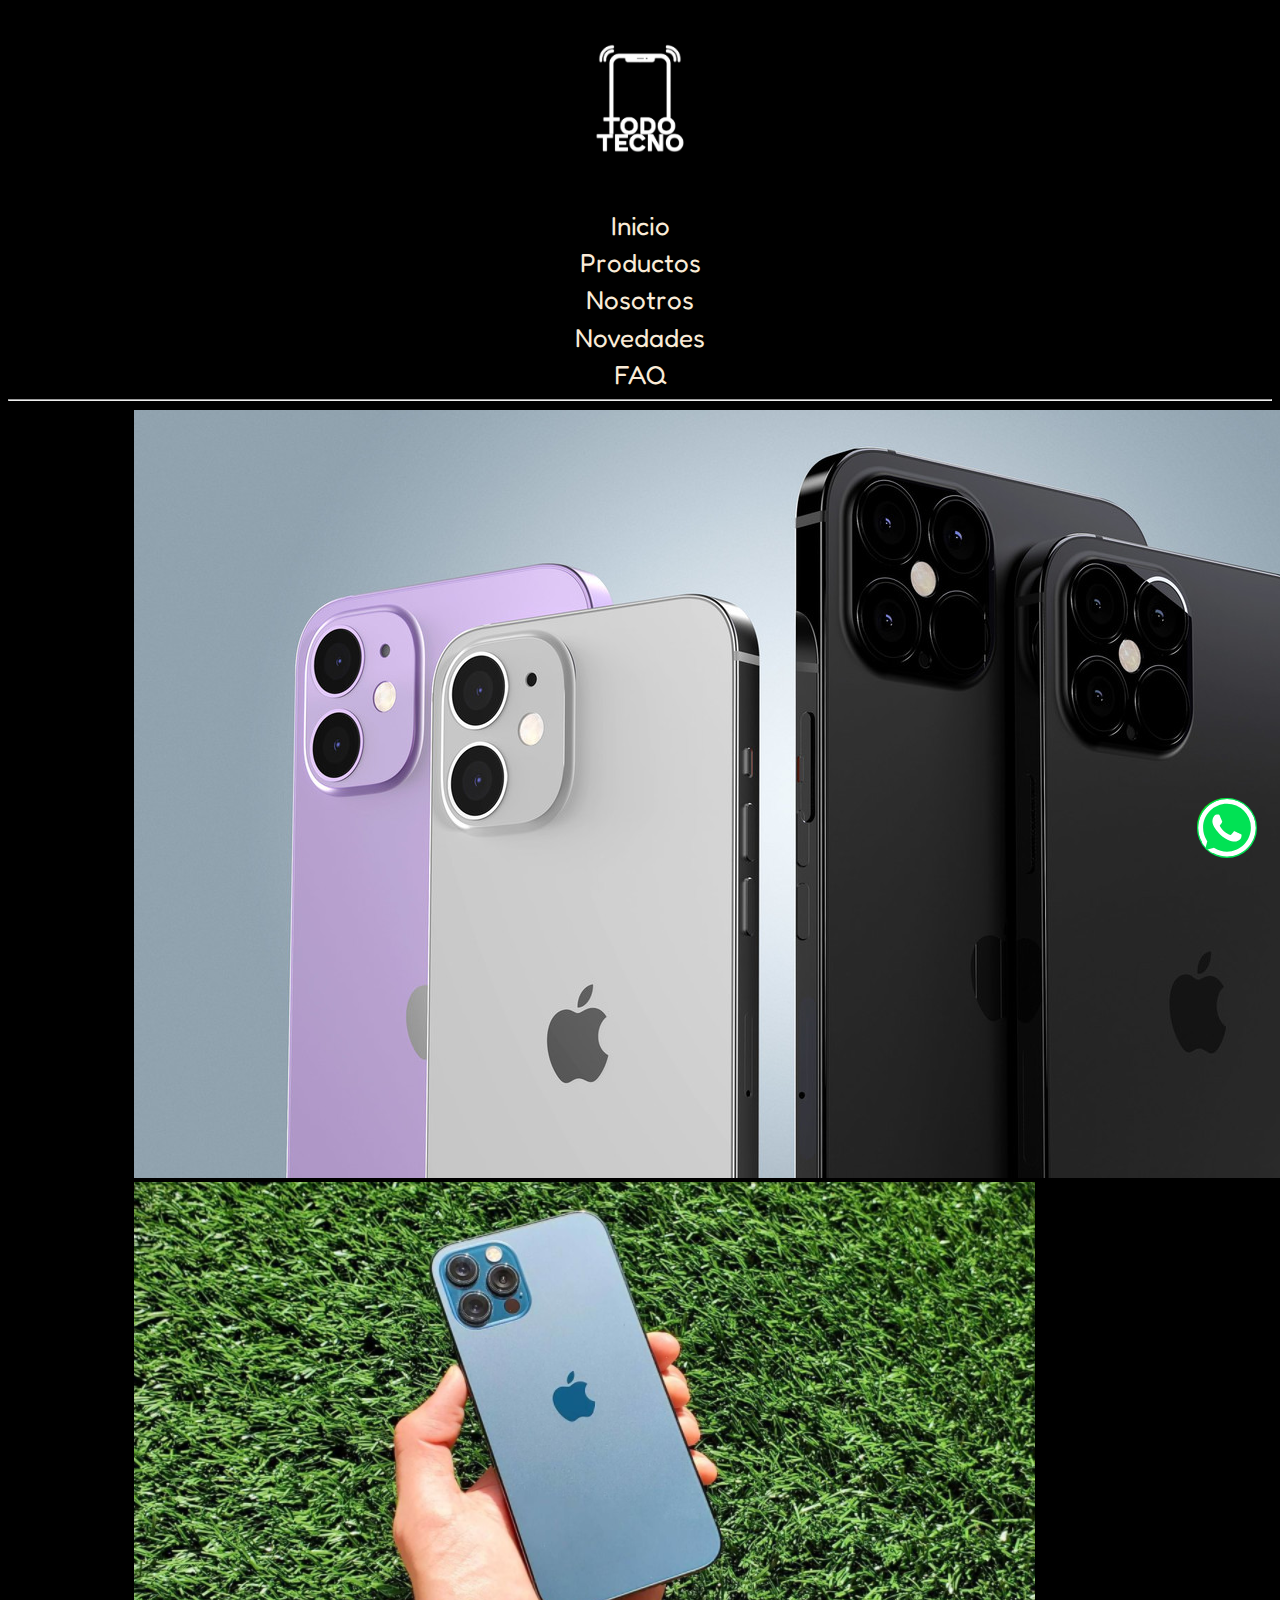
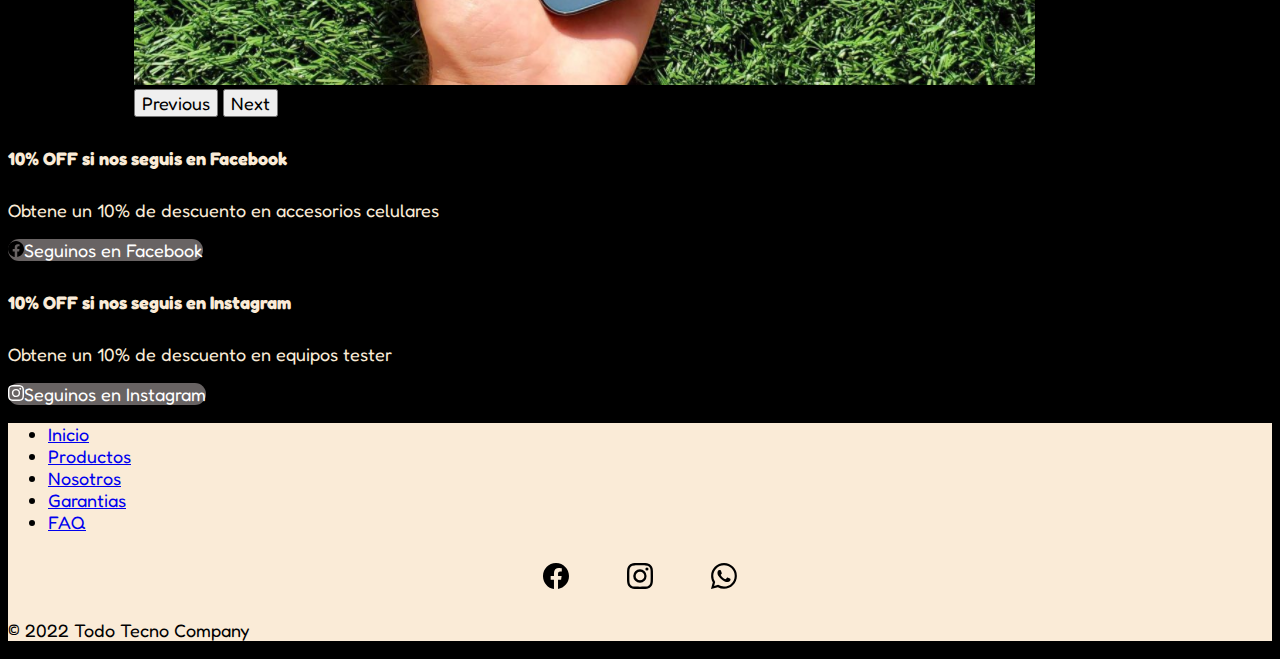
<file: index.html>
<!DOCTYPE html>
<html lang="es">
<head>
    <meta charset="UTF-8">
    <meta http-equiv="X-UA-Compatible" content="IE=edge">
    <meta name="viewport" content="width=device-width, initial-scale=1.0">
    <meta name="description" content="La tienda oficial de Todo Tecno ya esta aqui! Consegui porductos Apple importados al mejor precio desde dispositivos usados o nuevos hasta los productos sellados y listo para utilizarlos.">
    <meta name="keywords" content="Todo Tecno Tienda, iPhone usado, iPhone nuevo, Apple Store, Servicio Tecnico">
    <link href="https://cdn.jsdelivr.net/npm/bootstrap@5.1.3/dist/css/bootstrap.min.css" rel="stylesheet" integrity="sha384-1BmE4kWBq78iYhFldvKuhfTAU6auU8tT94WrHftjDbrCEXSU1oBoqyl2QvZ6jIW3" crossorigin="anonymous">
    <script src="https://cdn.jsdelivr.net/npm/bootstrap@5.1.3/dist/js/bootstrap.bundle.min.js" integrity="sha384-ka7Sk0Gln4gmtz2MlQnikT1wXgYsOg+OMhuP+IlRH9sENBO0LRn5q+8nbTov4+1p" crossorigin="anonymous"></script>
    <link href="style.css" rel="stylesheet" type="text/css">
    <title>Todo Tecno Tienda Online</title>
</head>
<body style="background-color: black;"> 
        <header>
            <nav> <!--MENU NAVEGACION-->
                <div class="container titulo">
                    <h1><a href="index.html"><img src="imagenes/TodoTecnoLogo1.png" alt="" class=""></a></h1>
                    <div class="d-flex flex-row bd-highlight mb-3 justify-content-around">
                    <div class="p-3 bd-highlight" ><a href="index.html">Inicio</a></div>
                    <div class="p-3 bd-highlight" ><a href="paginas/Productos.html">Productos</a></div>
                    <div class="p-3 bd-highlight"><a href="paginas/Nosotros.html">Nosotros</a></div>
                    <div class="p-3 bd-highlight" ><a  class= "nav-texto" href="paginas/Novedades.html">Novedades</a></div>
                    <div class="p-3 bd-highlight nav-texto"><a href="paginas/FAQ.html">FAQ</a></div>
                </div>
                   
            </div>
            </nav><!-- FIN MENU NAVEGACION-->
        </header>
    <hr>

    <main>

        <a href="https://wa.me/message/X4M3ZJGDLTYEJ1"><div class="buble-wp"><svg class="buble-wp buble-wp-ajuste" xmlns="http://www.w3.org/2000/svg" width="16" height="16" fill="currentColor" class="bi bi-whatsapp" viewBox="0 0 16 16">
            <path d="M13.601 2.326A7.854 7.854 0 0 0 7.994 0C3.627 0 .068 3.558.064 7.926c0 1.399.366 2.76 1.057 3.965L0 16l4.204-1.102a7.933 7.933 0 0 0 3.79.965h.004c4.368 0 7.926-3.558 7.93-7.93A7.898 7.898 0 0 0 13.6 2.326zM7.994 14.521a6.573 6.573 0 0 1-3.356-.92l-.24-.144-2.494.654.666-2.433-.156-.251a6.56 6.56 0 0 1-1.007-3.505c0-3.626 2.957-6.584 6.591-6.584a6.56 6.56 0 0 1 4.66 1.931 6.557 6.557 0 0 1 1.928 4.66c-.004 3.639-2.961 6.592-6.592 6.592zm3.615-4.934c-.197-.099-1.17-.578-1.353-.646-.182-.065-.315-.099-.445.099-.133.197-.513.646-.627.775-.114.133-.232.148-.43.05-.197-.1-.836-.308-1.592-.985-.59-.525-.985-1.175-1.103-1.372-.114-.198-.011-.304.088-.403.087-.088.197-.232.296-.346.1-.114.133-.198.198-.33.065-.134.034-.248-.015-.347-.05-.099-.445-1.076-.612-1.47-.16-.389-.323-.335-.445-.34-.114-.007-.247-.007-.38-.007a.729.729 0 0 0-.529.247c-.182.198-.691.677-.691 1.654 0 .977.71 1.916.81 2.049.098.133 1.394 2.132 3.383 2.992.47.205.84.326 1.129.418.475.152.904.129 1.246.08.38-.058 1.171-.48 1.338-.943.164-.464.164-.86.114-.943-.049-.084-.182-.133-.38-.232z"/>
          </svg></div></a>

        <!--CARUSEL-->
        <div id="carouselExampleFade" class="carousel slide carousel-fade carrusel-pc" data-bs-ride="carousel">
            <div class="carousel-inner">
            <div class="carousel-item active">
                <img src="imagenes/1366_2000.jpg" class="d-block w-100" alt="...">
            </div>
            <!--<div class="carousel-item">
                <img src="..." class="d-block w-100" alt="...">
            </div>-->
            <div class="carousel-item">
                <img src="imagenes/iPhone-12-iPhone-13.png" class="d-block w-100" alt="...">
            </div>
            </div>
            <button class="carousel-control-prev" type="button" data-bs-target="#carouselExampleFade" data-bs-slide="prev">
            <span class="carousel-control-prev-icon" aria-hidden="true"></span>
            <span class="visually-hidden">Previous</span>
            </button>
            <button  class="carousel-control-next" type="button" data-bs-target="#carouselExampleFade" data-bs-slide="next">
            <span class="carousel-control-next-icon" aria-hidden="true"></span>
            <span class="visually-hidden">Next</span>
            </button>
        </div>
            <path d="M13.601 2.326A7.854 7.854 0 0 0 7.994 0C3.627 0 .068 3.558.064 7.926c0 1.399.366 2.76 1.057 3.965L0 16l4.204-1.102a7.933 7.933 0 0 0 3.79.965h.004c4.368 0 7.926-3.558 7.93-7.93A7.898 7.898 0 0 0 13.6 2.326zM7.994 14.521a6.573 6.573 0 0 1-3.356-.92l-.24-.144-2.494.654.666-2.433-.156-.251a6.56 6.56 0 0 1-1.007-3.505c0-3.626 2.957-6.584 6.591-6.584a6.56 6.56 0 0 1 4.66 1.931 6.557 6.557 0 0 1 1.928 4.66c-.004 3.639-2.961 6.592-6.592 6.592zm3.615-4.934c-.197-.099-1.17-.578-1.353-.646-.182-.065-.315-.099-.445.099-.133.197-.513.646-.627.775-.114.133-.232.148-.43.05-.197-.1-.836-.308-1.592-.985-.59-.525-.985-1.175-1.103-1.372-.114-.198-.011-.304.088-.403.087-.088.197-.232.296-.346.1-.114.133-.198.198-.33.065-.134.034-.248-.015-.347-.05-.099-.445-1.076-.612-1.47-.16-.389-.323-.335-.445-.34-.114-.007-.247-.007-.38-.007a.729.729 0 0 0-.529.247c-.182.198-.691.677-.691 1.654 0 .977.71 1.916.81 2.049.098.133 1.394 2.132 3.383 2.992.47.205.84.326 1.129.418.475.152.904.129 1.246.08.38-.058 1.171-.48 1.338-.943.164-.464.164-.86.114-.943-.049-.084-.182-.133-.38-.232z"/>
          </svg></div></a>
        <!--FIN CARUSEL-->
        
        <!--CARTAS DE DESCUENTO-->
        <div class="row p-4">
            <div class="col-sm-6">
                <div class="card cards">
                    <div class="card-body">
                    <h5 class="card-title">10% OFF si nos seguis en Facebook</h5>
                    <p class="card-text">Obtene un 10% de descuento en accesorios celulares</p>
                    <span class="btn btn-primary p-2"><svg xmlns="http://www.w3.org/2000/svg" width="16" height="16" fill="currentColor" class="bi bi-facebook" viewBox="0 0 16 16">
                        <path d="M16 8.049c0-4.446-3.582-8.05-8-8.05C3.58 0-.002 3.603-.002 8.05c0 4.017 2.926 7.347 6.75 7.951v-5.625h-2.03V8.05H6.75V6.275c0-2.017 1.195-3.131 3.022-3.131.876 0 1.791.157 1.791.157v1.98h-1.009c-.993 0-1.303.621-1.303 1.258v1.51h2.218l-.354 2.326H9.25V16c3.824-.604 6.75-3.934 6.75-7.951z"/>
                      </svg><a href="#" class= "p-2"style="color: white; text-decoration: none;">Seguinos en Facebook</a></span>


                    </div>
                </div>
            </div>
            <div class="col-sm-6">
            <div class="card cards">
                <div class="card-body">
                <h5 class="card-title">10% OFF si nos seguis en Instagram</h5>
                <p class="card-text">Obtene un 10% de descuento en equipos tester</p>
                <span class="btn p-2 btn-ig"><svg class="svg-mod" xmlns="http://www.w3.org/2000/svg" width="16" height="16" fill="currentColor" class="bi bi-instagram" viewBox="0 0 16 16">
                    <path d="M8 0C5.829 0 5.556.01 4.703.048 3.85.088 3.269.222 2.76.42a3.917 3.917 0 0 0-1.417.923A3.927 3.927 0 0 0 .42 2.76C.222 3.268.087 3.85.048 4.7.01 5.555 0 5.827 0 8.001c0 2.172.01 2.444.048 3.297.04.852.174 1.433.372 1.942.205.526.478.972.923 1.417.444.445.89.719 1.416.923.51.198 1.09.333 1.942.372C5.555 15.99 5.827 16 8 16s2.444-.01 3.298-.048c.851-.04 1.434-.174 1.943-.372a3.916 3.916 0 0 0 1.416-.923c.445-.445.718-.891.923-1.417.197-.509.332-1.09.372-1.942C15.99 10.445 16 10.173 16 8s-.01-2.445-.048-3.299c-.04-.851-.175-1.433-.372-1.941a3.926 3.926 0 0 0-.923-1.417A3.911 3.911 0 0 0 13.24.42c-.51-.198-1.092-.333-1.943-.372C10.443.01 10.172 0 7.998 0h.003zm-.717 1.442h.718c2.136 0 2.389.007 3.232.046.78.035 1.204.166 1.486.275.373.145.64.319.92.599.28.28.453.546.598.92.11.281.24.705.275 1.485.039.843.047 1.096.047 3.231s-.008 2.389-.047 3.232c-.035.78-.166 1.203-.275 1.485a2.47 2.47 0 0 1-.599.919c-.28.28-.546.453-.92.598-.28.11-.704.24-1.485.276-.843.038-1.096.047-3.232.047s-2.39-.009-3.233-.047c-.78-.036-1.203-.166-1.485-.276a2.478 2.478 0 0 1-.92-.598 2.48 2.48 0 0 1-.6-.92c-.109-.281-.24-.705-.275-1.485-.038-.843-.046-1.096-.046-3.233 0-2.136.008-2.388.046-3.231.036-.78.166-1.204.276-1.486.145-.373.319-.64.599-.92.28-.28.546-.453.92-.598.282-.11.705-.24 1.485-.276.738-.034 1.024-.044 2.515-.045v.002zm4.988 1.328a.96.96 0 1 0 0 1.92.96.96 0 0 0 0-1.92zm-4.27 1.122a4.109 4.109 0 1 0 0 8.217 4.109 4.109 0 0 0 0-8.217zm0 1.441a2.667 2.667 0 1 1 0 5.334 2.667 2.667 0 0 1 0-5.334z"/>
                  </svg><a href="https://www.instagram.com/todotecnosi/" class="p-2"style="color: white; text-decoration: none;">Seguinos en Instagram</a></span>

                </div>
            </div>
            </div>
        </div>
        <!--FIN DE CARTAS DE DESCUENTO-->
    </main>
    <footer class="main">
        <div class="container main">
            <footer class="py-3 my-4 main">
            <ul class="nav justify-content-center border-bottom pb-3 mb-3 ">
                <li class="nav-item"><a href="index.html" class="nav-link px-2 text-muted">Inicio</a></li>
                <li><a href="paginas/Productos.html" class="nav-link px-2 text-muted">Productos</a></li>
                <li><a href="paginas/Nosotros.html" class="nav-link px-2 text-muted ">Nosotros</a></li>
                <li><a href="paginas/Novedades.html" class="nav-link px-2 text-muted">Garantias</a></li>
                <li><a href="paginas/FAQ.html" class="nav-link px-2 text-muted">FAQ</a></li>
            </ul>


            <div class="container flex-footer mb-4" style="background-color: antiquewhite;">
            <div class="logo-footer marginl flex-footer "><a href="" class="fb-footer"><svg xmlns="http://www.w3.org/2000/svg" fill="currentColor" class="bi bi-facebook" viewBox="0 0 16 16">
                <path d="M16 8.049c0-4.446-3.582-8.05-8-8.05C3.58 0-.002 3.603-.002 8.05c0 4.017 2.926 7.347 6.75 7.951v-5.625h-2.03V8.05H6.75V6.275c0-2.017 1.195-3.131 3.022-3.131.876 0 1.791.157 1.791.157v1.98h-1.009c-.993 0-1.303.621-1.303 1.258v1.51h2.218l-.354 2.326H9.25V16c3.824-.604 6.75-3.934 6.75-7.951z"/>
              </svg></a></div>
            <div class="logo-footer flex-footer"><a href="" class="ig-footer"><svg xmlns="http://www.w3.org/2000/svg" fill="currentColor" class="bi bi-instagram" viewBox="0 0 16 16">
                <path d="M8 0C5.829 0 5.556.01 4.703.048 3.85.088 3.269.222 2.76.42a3.917 3.917 0 0 0-1.417.923A3.927 3.927 0 0 0 .42 2.76C.222 3.268.087 3.85.048 4.7.01 5.555 0 5.827 0 8.001c0 2.172.01 2.444.048 3.297.04.852.174 1.433.372 1.942.205.526.478.972.923 1.417.444.445.89.719 1.416.923.51.198 1.09.333 1.942.372C5.555 15.99 5.827 16 8 16s2.444-.01 3.298-.048c.851-.04 1.434-.174 1.943-.372a3.916 3.916 0 0 0 1.416-.923c.445-.445.718-.891.923-1.417.197-.509.332-1.09.372-1.942C15.99 10.445 16 10.173 16 8s-.01-2.445-.048-3.299c-.04-.851-.175-1.433-.372-1.941a3.926 3.926 0 0 0-.923-1.417A3.911 3.911 0 0 0 13.24.42c-.51-.198-1.092-.333-1.943-.372C10.443.01 10.172 0 7.998 0h.003zm-.717 1.442h.718c2.136 0 2.389.007 3.232.046.78.035 1.204.166 1.486.275.373.145.64.319.92.599.28.28.453.546.598.92.11.281.24.705.275 1.485.039.843.047 1.096.047 3.231s-.008 2.389-.047 3.232c-.035.78-.166 1.203-.275 1.485a2.47 2.47 0 0 1-.599.919c-.28.28-.546.453-.92.598-.28.11-.704.24-1.485.276-.843.038-1.096.047-3.232.047s-2.39-.009-3.233-.047c-.78-.036-1.203-.166-1.485-.276a2.478 2.478 0 0 1-.92-.598 2.48 2.48 0 0 1-.6-.92c-.109-.281-.24-.705-.275-1.485-.038-.843-.046-1.096-.046-3.233 0-2.136.008-2.388.046-3.231.036-.78.166-1.204.276-1.486.145-.373.319-.64.599-.92.28-.28.546-.453.92-.598.282-.11.705-.24 1.485-.276.738-.034 1.024-.044 2.515-.045v.002zm4.988 1.328a.96.96 0 1 0 0 1.92.96.96 0 0 0 0-1.92zm-4.27 1.122a4.109 4.109 0 1 0 0 8.217 4.109 4.109 0 0 0 0-8.217zm0 1.441a2.667 2.667 0 1 1 0 5.334 2.667 2.667 0 0 1 0-5.334z"/>
              </svg></a></div>
            <div class="logo-footer marginr flex-footer"><a href="https://www.instagram.com/todotecnosi/" class="wp-footer"><svg xmlns="http://www.w3.org/2000/svg" fill="currentColor" class="bi bi-whatsapp" viewBox="0 0 16 16">
                <path d="M13.601 2.326A7.854 7.854 0 0 0 7.994 0C3.627 0 .068 3.558.064 7.926c0 1.399.366 2.76 1.057 3.965L0 16l4.204-1.102a7.933 7.933 0 0 0 3.79.965h.004c4.368 0 7.926-3.558 7.93-7.93A7.898 7.898 0 0 0 13.6 2.326zM7.994 14.521a6.573 6.573 0 0 1-3.356-.92l-.24-.144-2.494.654.666-2.433-.156-.251a6.56 6.56 0 0 1-1.007-3.505c0-3.626 2.957-6.584 6.591-6.584a6.56 6.56 0 0 1 4.66 1.931 6.557 6.557 0 0 1 1.928 4.66c-.004 3.639-2.961 6.592-6.592 6.592zm3.615-4.934c-.197-.099-1.17-.578-1.353-.646-.182-.065-.315-.099-.445.099-.133.197-.513.646-.627.775-.114.133-.232.148-.43.05-.197-.1-.836-.308-1.592-.985-.59-.525-.985-1.175-1.103-1.372-.114-.198-.011-.304.088-.403.087-.088.197-.232.296-.346.1-.114.133-.198.198-.33.065-.134.034-.248-.015-.347-.05-.099-.445-1.076-.612-1.47-.16-.389-.323-.335-.445-.34-.114-.007-.247-.007-.38-.007a.729.729 0 0 0-.529.247c-.182.198-.691.677-.691 1.654 0 .977.71 1.916.81 2.049.098.133 1.394 2.132 3.383 2.992.47.205.84.326 1.129.418.475.152.904.129 1.246.08.38-.058 1.171-.48 1.338-.943.164-.464.164-.86.114-.943-.049-.084-.182-.133-.38-.232z"/>
              </svg>
              </svg></a></div>
            </div>


            <p class="text-center ">© 2022 Todo Tecno Company</p>
            </footer>
        </div>
    </footer>
    
    
</body>
</html>
</file>
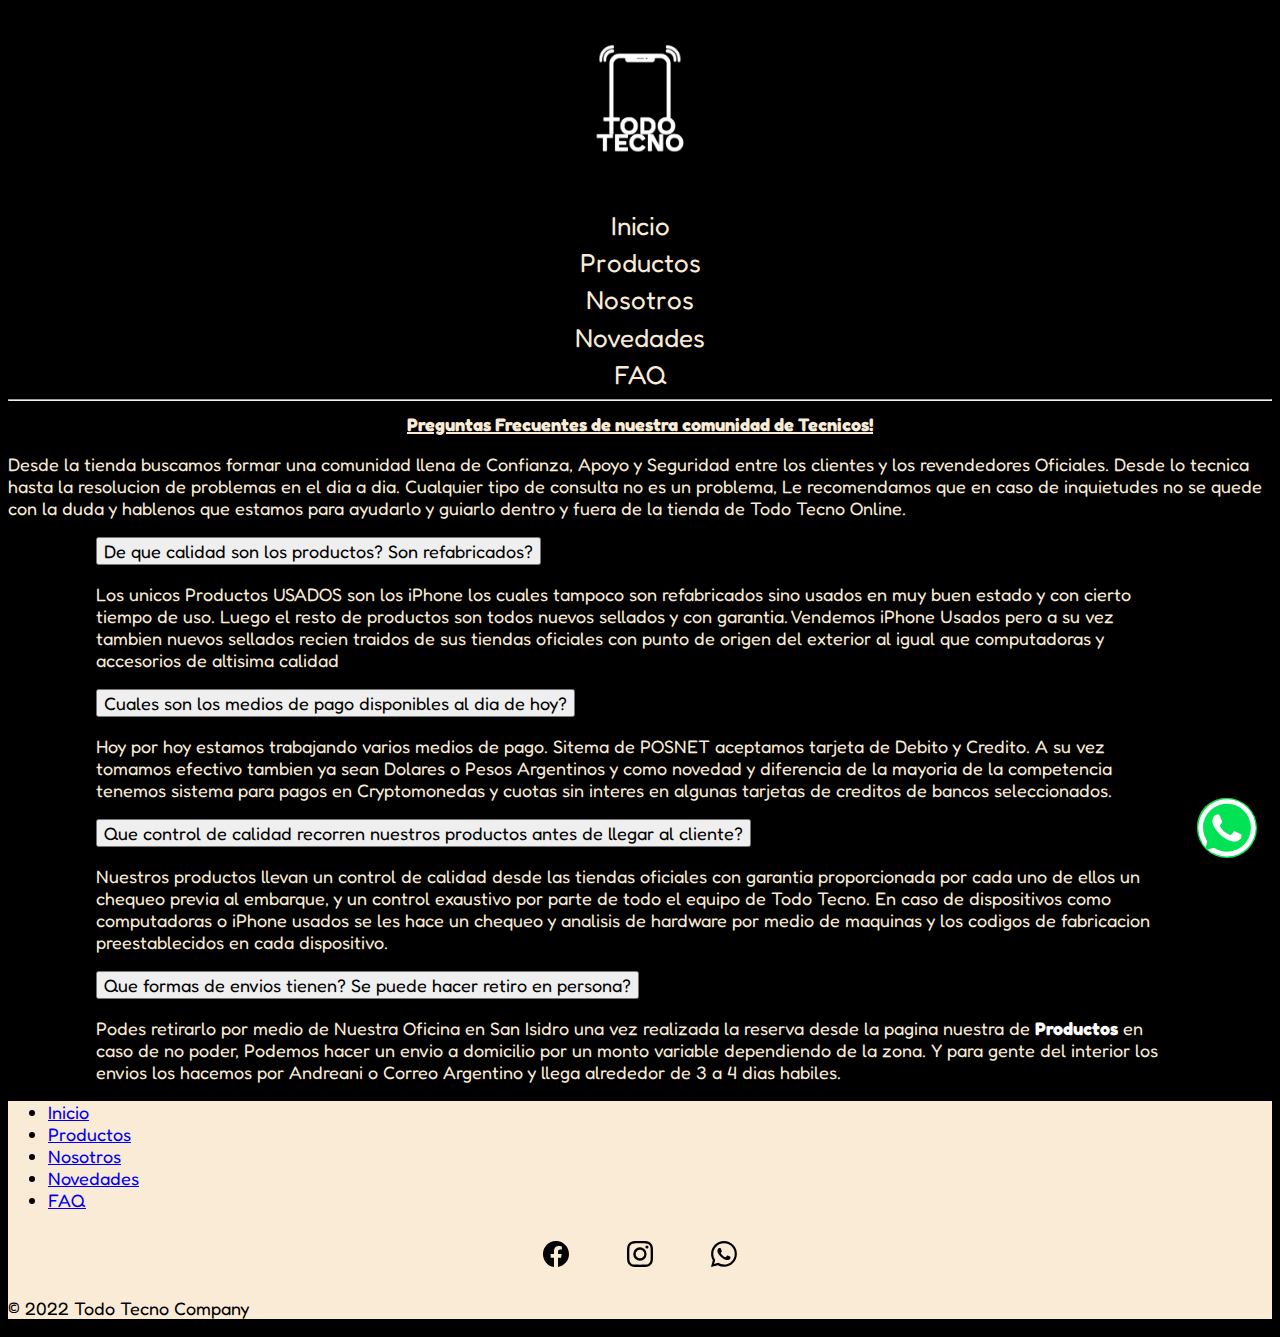
<file: paginas/FAQ.html>
<!DOCTYPE html>
<html lang="es">
<head>
    <meta charset="UTF-8">
    <meta http-equiv="X-UA-Compatible" content="IE=edge">
    <meta name="viewport" content="width=device-width, initial-scale=1.0">
    <meta name="description" content="La tienda oficial de Todo Tecno ya esta aqui! Consegui porductos Apple importados al mejor precio desde dispositivos usados o nuevos hasta los productos sellados y listo para utilizarlos.">
    <meta name="keywords" content="Todo Tecno Tienda, iPhone usado, iPhone nuevo, Apple Store, Servicio Tecnico">
    <link href="https://cdn.jsdelivr.net/npm/bootstrap@5.1.3/dist/css/bootstrap.min.css" rel="stylesheet" integrity="sha384-1BmE4kWBq78iYhFldvKuhfTAU6auU8tT94WrHftjDbrCEXSU1oBoqyl2QvZ6jIW3" crossorigin="anonymous">
    <script src="https://cdn.jsdelivr.net/npm/bootstrap@5.1.3/dist/js/bootstrap.bundle.min.js" integrity="sha384-ka7Sk0Gln4gmtz2MlQnikT1wXgYsOg+OMhuP+IlRH9sENBO0LRn5q+8nbTov4+1p" crossorigin="anonymous"></script>
    <link href="../style.css" rel="stylesheet" type="text/css">
    <title>Todo Tecno</title>

</head>
<body> 
  <body style="background-color: black;"> 
    <header>
        <nav><!--MENU NAVEGACION-->
            
                <div class="container titulo" style="background-color: black;">
                    <h1><a href="../index.html"><img src="../imagenes/TodoTecnoLogo1.png" alt="" class=""></a></h1>
                    <div class="d-flex flex-row bd-highlight mb-3 justify-content-around">
                        <div class="p-4 bd-highlight" ><a  class= "nav-texto" href="../index.html">Inicio</a></div>
                        <div class="p-4 bd-highlight" ><a  class= "nav-texto" href="Productos.html">Productos</a></div>
                        <div class="p-4 bd-highlight"><a  class= "nav-texto" href="Nosotros.html">Nosotros</a></div>
                        <div class="p-4 bd-highlight"><a  class= "nav-texto" href="Novedades.html">Novedades</a></div>
                        <div class="p-4 bd-highlight nav-texto"><a  class= "nav-texto" href="FAQ.html">FAQ</a></div>
                    </div>
                    <hr style="color:antiquewhite">
                </div>

        </nav><!--FIN DEL MENU DE NAVEGACION-->
    </header>
    <main>     

      <a href="https://wa.me/message/X4M3ZJGDLTYEJ1"><div class="buble-wp"><svg class="buble-wp buble-wp-ajuste" xmlns="http://www.w3.org/2000/svg" width="16" height="16" fill="currentColor" class="bi bi-whatsapp" viewBox="0 0 16 16">
        <path d="M13.601 2.326A7.854 7.854 0 0 0 7.994 0C3.627 0 .068 3.558.064 7.926c0 1.399.366 2.76 1.057 3.965L0 16l4.204-1.102a7.933 7.933 0 0 0 3.79.965h.004c4.368 0 7.926-3.558 7.93-7.93A7.898 7.898 0 0 0 13.6 2.326zM7.994 14.521a6.573 6.573 0 0 1-3.356-.92l-.24-.144-2.494.654.666-2.433-.156-.251a6.56 6.56 0 0 1-1.007-3.505c0-3.626 2.957-6.584 6.591-6.584a6.56 6.56 0 0 1 4.66 1.931 6.557 6.557 0 0 1 1.928 4.66c-.004 3.639-2.961 6.592-6.592 6.592zm3.615-4.934c-.197-.099-1.17-.578-1.353-.646-.182-.065-.315-.099-.445.099-.133.197-.513.646-.627.775-.114.133-.232.148-.43.05-.197-.1-.836-.308-1.592-.985-.59-.525-.985-1.175-1.103-1.372-.114-.198-.011-.304.088-.403.087-.088.197-.232.296-.346.1-.114.133-.198.198-.33.065-.134.034-.248-.015-.347-.05-.099-.445-1.076-.612-1.47-.16-.389-.323-.335-.445-.34-.114-.007-.247-.007-.38-.007a.729.729 0 0 0-.529.247c-.182.198-.691.677-.691 1.654 0 .977.71 1.916.81 2.049.098.133 1.394 2.132 3.383 2.992.47.205.84.326 1.129.418.475.152.904.129 1.246.08.38-.058 1.171-.48 1.338-.943.164-.464.164-.86.114-.943-.049-.084-.182-.133-.38-.232z"/>
      </svg></div></a>
        <!--FAQ-->
        <h1 class="p-3 texto text-center">Preguntas Frecuentes de nuestra comunidad de Tecnicos!</h1>
        <p class="p-5 texto-faq">Desde la tienda buscamos formar una comunidad llena de Confianza, Apoyo y Seguridad entre los clientes y los revendedores Oficiales. Desde lo tecnica hasta la resolucion de problemas en el dia a dia. Cualquier tipo de consulta no es un problema, Le recomendamos que en caso de inquietudes no se quede con la duda y hablenos que estamos para ayudarlo y guiarlo dentro y fuera de la tienda de Todo Tecno Online.</p>


            <!--Inicio de acordion-->
            <div class="accordion p-4 ajuste-acordion" id="accordionExample">
            <!--Primer Acordion-->  
            <div class="accordion-item ">
              <h2 class="accordion-header " id="headingOne">
                <button class="accordion-button collapsed acordion-mod" type="button" data-bs-toggle="collapse" data-bs-target="#collapseOne" aria-expanded="false" aria-controls="collapseOne">
                    De que calidad son los productos? Son refabricados?
                </button>
              </h2>
              <div id="collapseOne" class="accordion-collapse collapse" aria-labelledby="headingOne" data-bs-parent="#accordionExample">
                <div class="accordion-body">
                  <p class="p-1 texto">Los unicos Productos USADOS son los iPhone los cuales tampoco son refabricados sino usados en muy buen estado y con cierto tiempo de uso. Luego el resto de productos son todos nuevos sellados y con garantia. Vendemos iPhone Usados pero a su vez tambien nuevos sellados recien traidos de sus tiendas oficiales con punto de origen del exterior al igual que computadoras y accesorios de altisima calidad</p>
                </div>
              </div>
            </div>


            <!--Segundo Acordion-->
            <div class="accordion-item">
              <h2 class="accordion-header" id="headingTwo">
                <button class="accordion-button collapsed acordion-mod" type="button" data-bs-toggle="collapse" data-bs-target="#collapseTwo" aria-expanded="false" aria-controls="collapseTwo">
                    Cuales son los medios de pago disponibles al dia de hoy?
                </button>
              </h2>
              <div id="collapseTwo" class="accordion-collapse collapse" aria-labelledby="headingTwo" data-bs-parent="#accordionExample">
                <div class="accordion-body">
                  <p class="p-1 texto">Hoy por hoy estamos trabajando varios medios de pago. Sitema de POSNET aceptamos tarjeta de Debito y Credito. A su vez tomamos efectivo tambien ya sean Dolares o Pesos Argentinos y como novedad y diferencia de la mayoria de la competencia tenemos sistema para pagos en Cryptomonedas y cuotas sin interes en algunas tarjetas de creditos de bancos seleccionados.</p>
                </div>
              </div>
            </div>
            

            <!--Tercer Acordion-->
            <div class="accordion-item">
              <h2 class="accordion-header" id="headingThree">
                <button class="accordion-button collapsed acordion-mod" type="button" data-bs-toggle="collapse" data-bs-target="#collapseThree" aria-expanded="false" aria-controls="collapseThree">
                    Que control de calidad recorren nuestros productos antes de llegar al cliente?
                </button>
              </h2>
              <div id="collapseThree" class="accordion-collapse collapse" aria-labelledby="headingThree" data-bs-parent="#accordionExample">
                <div class="accordion-body"><p class="p-1 texto">Nuestros productos llevan un control de calidad desde las tiendas oficiales con garantia proporcionada por cada uno de ellos un chequeo previa al embarque, y un control exaustivo por parte de todo el equipo de Todo Tecno. En caso de dispositivos como computadoras o iPhone usados se les hace un chequeo y analisis de hardware por medio de maquinas y los codigos de fabricacion preestablecidos en cada dispositivo.</p></div>
              </div>
            </div>



            <!--Cuarto Acordion-->
            <div class="accordion-item">
                <h2 class="accordion-header" id="headingFour">
                  <button class="accordion-button collapsed acordion-mod" type="button" data-bs-toggle="collapse" data-bs-target="#collapseFour" aria-expanded="false" aria-controls="collapseFour">
                    Que formas de envios tienen? Se puede hacer retiro en persona?
                  </button>
                </h2>
                <div id="collapseFour" class="accordion-collapse collapse" aria-labelledby="headingFour" data-bs-parent="#accordionExample">
                  <div class="accordion-body">
                    <p class="p-1 texto">Podes retirarlo por medio de Nuestra Oficina en San Isidro una vez realizada la reserva desde la pagina nuestra de <a href="Productos.html" class="text-FAQ">Productos</a> en caso de no poder, Podemos hacer un envio a domicilio por un monto variable dependiendo de la zona. Y para gente del interior los envios los hacemos por Andreani o Correo Argentino y llega alrededor de 3 a 4 dias habiles. </p>
                  </div>
                </div>
              </div>
              
          </div>

        
        


    </main>
    <footer>
        <div class="container ">
            <footer class="py-3 my-4">
            <ul class="nav justify-content-center border-bottom pb-3 mb-3 ">
                <li class="nav-item"><a href="../index.html" class="nav-link px-2 text-muted ">Inicio</a></li>
                <li class="nav-item"><a href="Productos.html" class="nav-link px-2 text-muted ">Productos</a></li>
                <li class="nav-item"><a href="Nosotros.html" class="nav-link px-2 text-muted ">Nosotros</a></li>
                <li class="nav-item"><a href="Novedades.html" class="nav-link px-2 text-muted ">Novedades</a></li>
                <li class="nav-item"><a href="#" class="nav-link px-2 text-muted ">FAQ</a></li>
            </ul>

            <div class="container flex-footer mb-4" style="background-color: antiquewhite;">
              <div class="logo-footer marginl flex-footer "><a href="" class="fb-footer"><svg xmlns="http://www.w3.org/2000/svg" fill="currentColor" class="bi bi-facebook" viewBox="0 0 16 16">
                  <path d="M16 8.049c0-4.446-3.582-8.05-8-8.05C3.58 0-.002 3.603-.002 8.05c0 4.017 2.926 7.347 6.75 7.951v-5.625h-2.03V8.05H6.75V6.275c0-2.017 1.195-3.131 3.022-3.131.876 0 1.791.157 1.791.157v1.98h-1.009c-.993 0-1.303.621-1.303 1.258v1.51h2.218l-.354 2.326H9.25V16c3.824-.604 6.75-3.934 6.75-7.951z"/>
                </svg></a></div>
              <div class="logo-footer flex-footer"><a href="" class="ig-footer"><svg xmlns="http://www.w3.org/2000/svg" fill="currentColor" class="bi bi-instagram" viewBox="0 0 16 16">
                  <path d="M8 0C5.829 0 5.556.01 4.703.048 3.85.088 3.269.222 2.76.42a3.917 3.917 0 0 0-1.417.923A3.927 3.927 0 0 0 .42 2.76C.222 3.268.087 3.85.048 4.7.01 5.555 0 5.827 0 8.001c0 2.172.01 2.444.048 3.297.04.852.174 1.433.372 1.942.205.526.478.972.923 1.417.444.445.89.719 1.416.923.51.198 1.09.333 1.942.372C5.555 15.99 5.827 16 8 16s2.444-.01 3.298-.048c.851-.04 1.434-.174 1.943-.372a3.916 3.916 0 0 0 1.416-.923c.445-.445.718-.891.923-1.417.197-.509.332-1.09.372-1.942C15.99 10.445 16 10.173 16 8s-.01-2.445-.048-3.299c-.04-.851-.175-1.433-.372-1.941a3.926 3.926 0 0 0-.923-1.417A3.911 3.911 0 0 0 13.24.42c-.51-.198-1.092-.333-1.943-.372C10.443.01 10.172 0 7.998 0h.003zm-.717 1.442h.718c2.136 0 2.389.007 3.232.046.78.035 1.204.166 1.486.275.373.145.64.319.92.599.28.28.453.546.598.92.11.281.24.705.275 1.485.039.843.047 1.096.047 3.231s-.008 2.389-.047 3.232c-.035.78-.166 1.203-.275 1.485a2.47 2.47 0 0 1-.599.919c-.28.28-.546.453-.92.598-.28.11-.704.24-1.485.276-.843.038-1.096.047-3.232.047s-2.39-.009-3.233-.047c-.78-.036-1.203-.166-1.485-.276a2.478 2.478 0 0 1-.92-.598 2.48 2.48 0 0 1-.6-.92c-.109-.281-.24-.705-.275-1.485-.038-.843-.046-1.096-.046-3.233 0-2.136.008-2.388.046-3.231.036-.78.166-1.204.276-1.486.145-.373.319-.64.599-.92.28-.28.546-.453.92-.598.282-.11.705-.24 1.485-.276.738-.034 1.024-.044 2.515-.045v.002zm4.988 1.328a.96.96 0 1 0 0 1.92.96.96 0 0 0 0-1.92zm-4.27 1.122a4.109 4.109 0 1 0 0 8.217 4.109 4.109 0 0 0 0-8.217zm0 1.441a2.667 2.667 0 1 1 0 5.334 2.667 2.667 0 0 1 0-5.334z"/>
                </svg></a></div>
              <div class="logo-footer marginr flex-footer"><a href="https://www.instagram.com/todotecnosi/" class="wp-footer"><svg xmlns="http://www.w3.org/2000/svg" fill="currentColor" class="bi bi-whatsapp" viewBox="0 0 16 16">
                  <path d="M13.601 2.326A7.854 7.854 0 0 0 7.994 0C3.627 0 .068 3.558.064 7.926c0 1.399.366 2.76 1.057 3.965L0 16l4.204-1.102a7.933 7.933 0 0 0 3.79.965h.004c4.368 0 7.926-3.558 7.93-7.93A7.898 7.898 0 0 0 13.6 2.326zM7.994 14.521a6.573 6.573 0 0 1-3.356-.92l-.24-.144-2.494.654.666-2.433-.156-.251a6.56 6.56 0 0 1-1.007-3.505c0-3.626 2.957-6.584 6.591-6.584a6.56 6.56 0 0 1 4.66 1.931 6.557 6.557 0 0 1 1.928 4.66c-.004 3.639-2.961 6.592-6.592 6.592zm3.615-4.934c-.197-.099-1.17-.578-1.353-.646-.182-.065-.315-.099-.445.099-.133.197-.513.646-.627.775-.114.133-.232.148-.43.05-.197-.1-.836-.308-1.592-.985-.59-.525-.985-1.175-1.103-1.372-.114-.198-.011-.304.088-.403.087-.088.197-.232.296-.346.1-.114.133-.198.198-.33.065-.134.034-.248-.015-.347-.05-.099-.445-1.076-.612-1.47-.16-.389-.323-.335-.445-.34-.114-.007-.247-.007-.38-.007a.729.729 0 0 0-.529.247c-.182.198-.691.677-.691 1.654 0 .977.71 1.916.81 2.049.098.133 1.394 2.132 3.383 2.992.47.205.84.326 1.129.418.475.152.904.129 1.246.08.38-.058 1.171-.48 1.338-.943.164-.464.164-.86.114-.943-.049-.084-.182-.133-.38-.232z"/>
                </svg>
                </svg></a></div>
              </div>

            <p class="text-center text-muted ">© 2022 Todo Tecno Company</p>
    </footer>
    
</body>
</html>
</file>
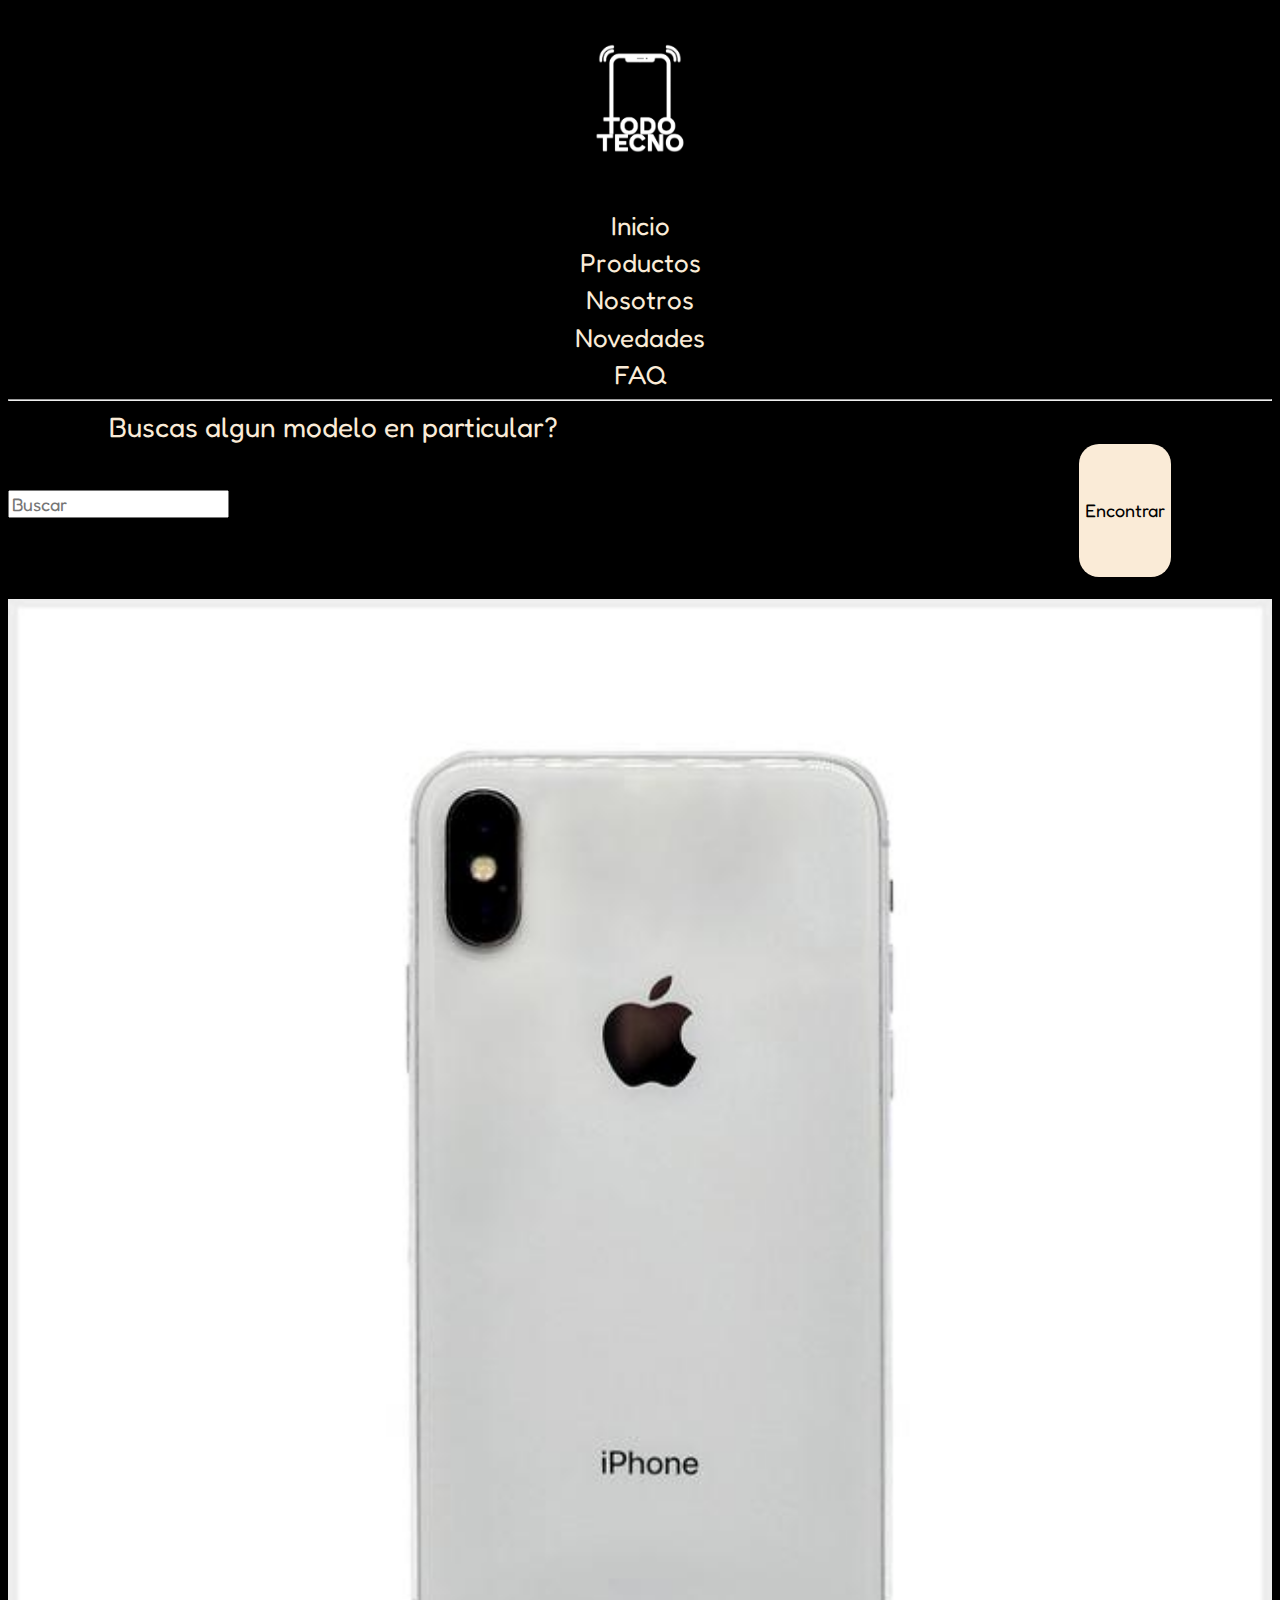
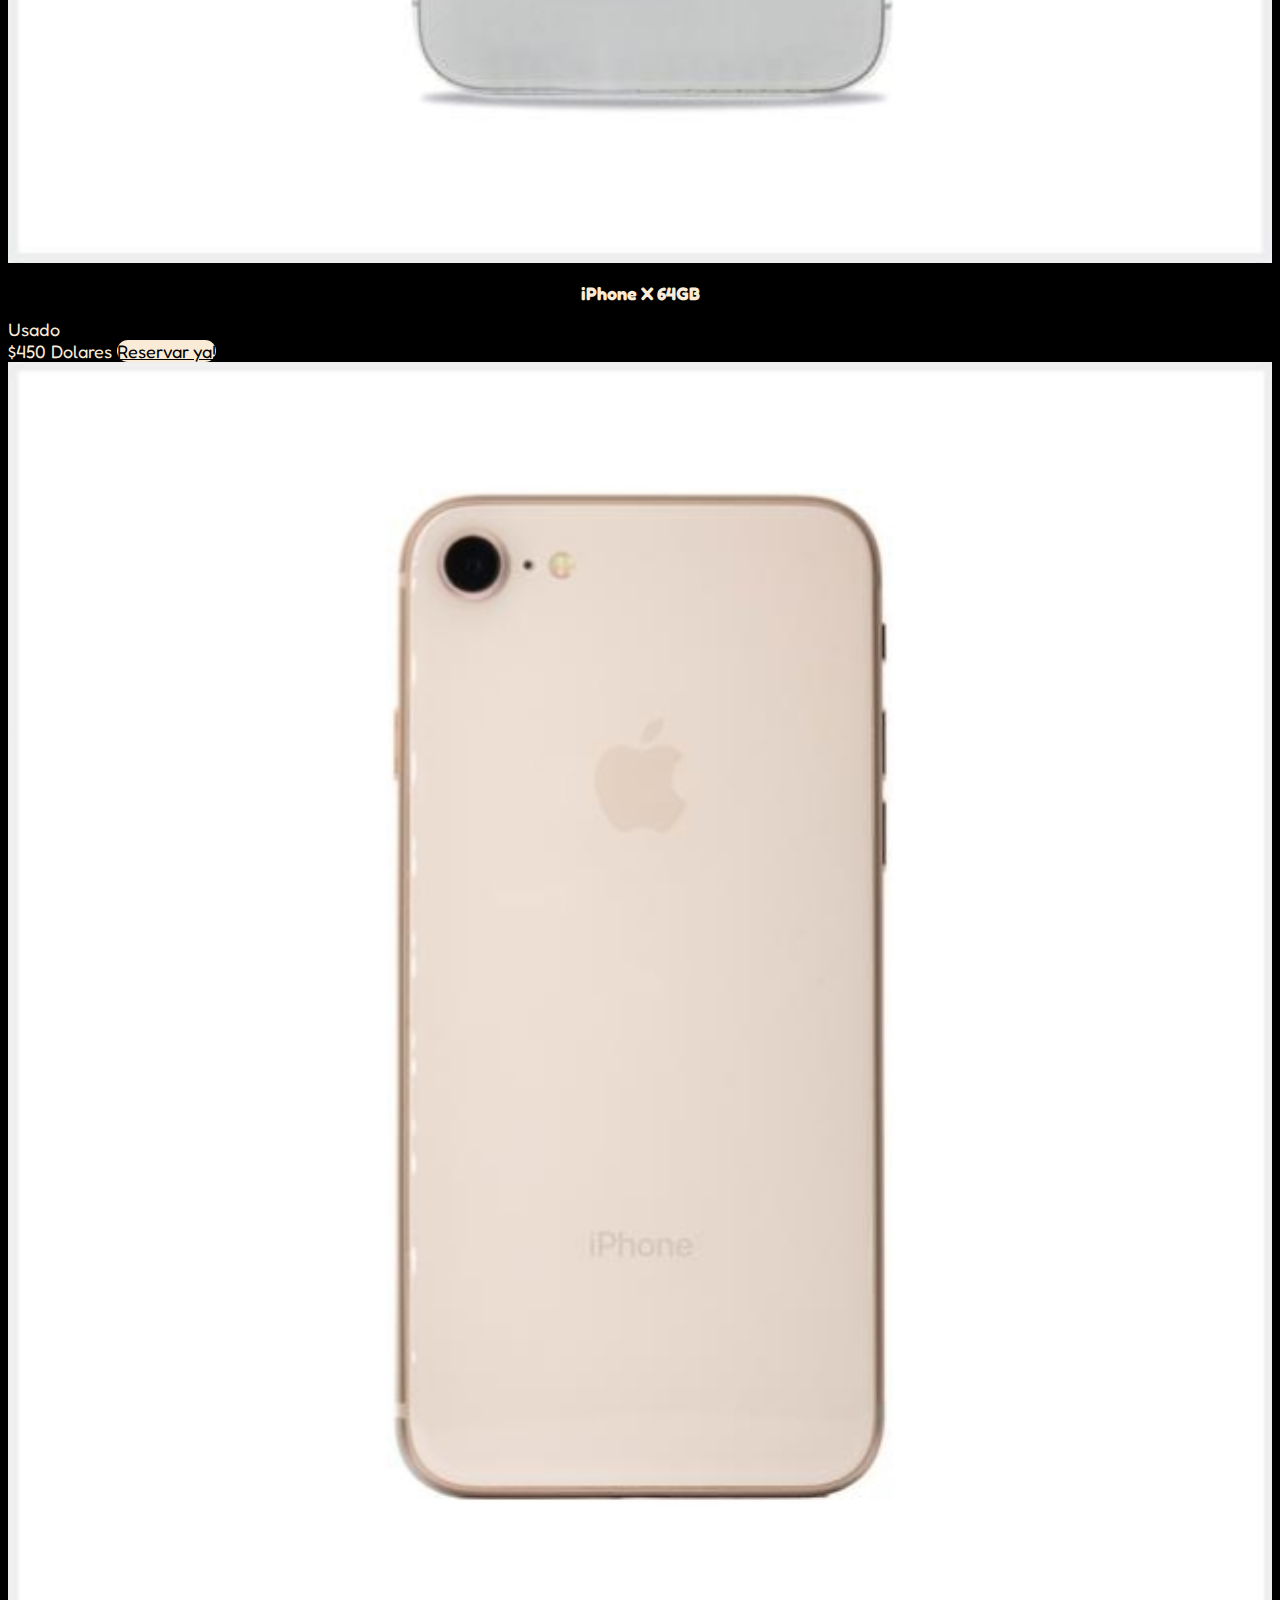
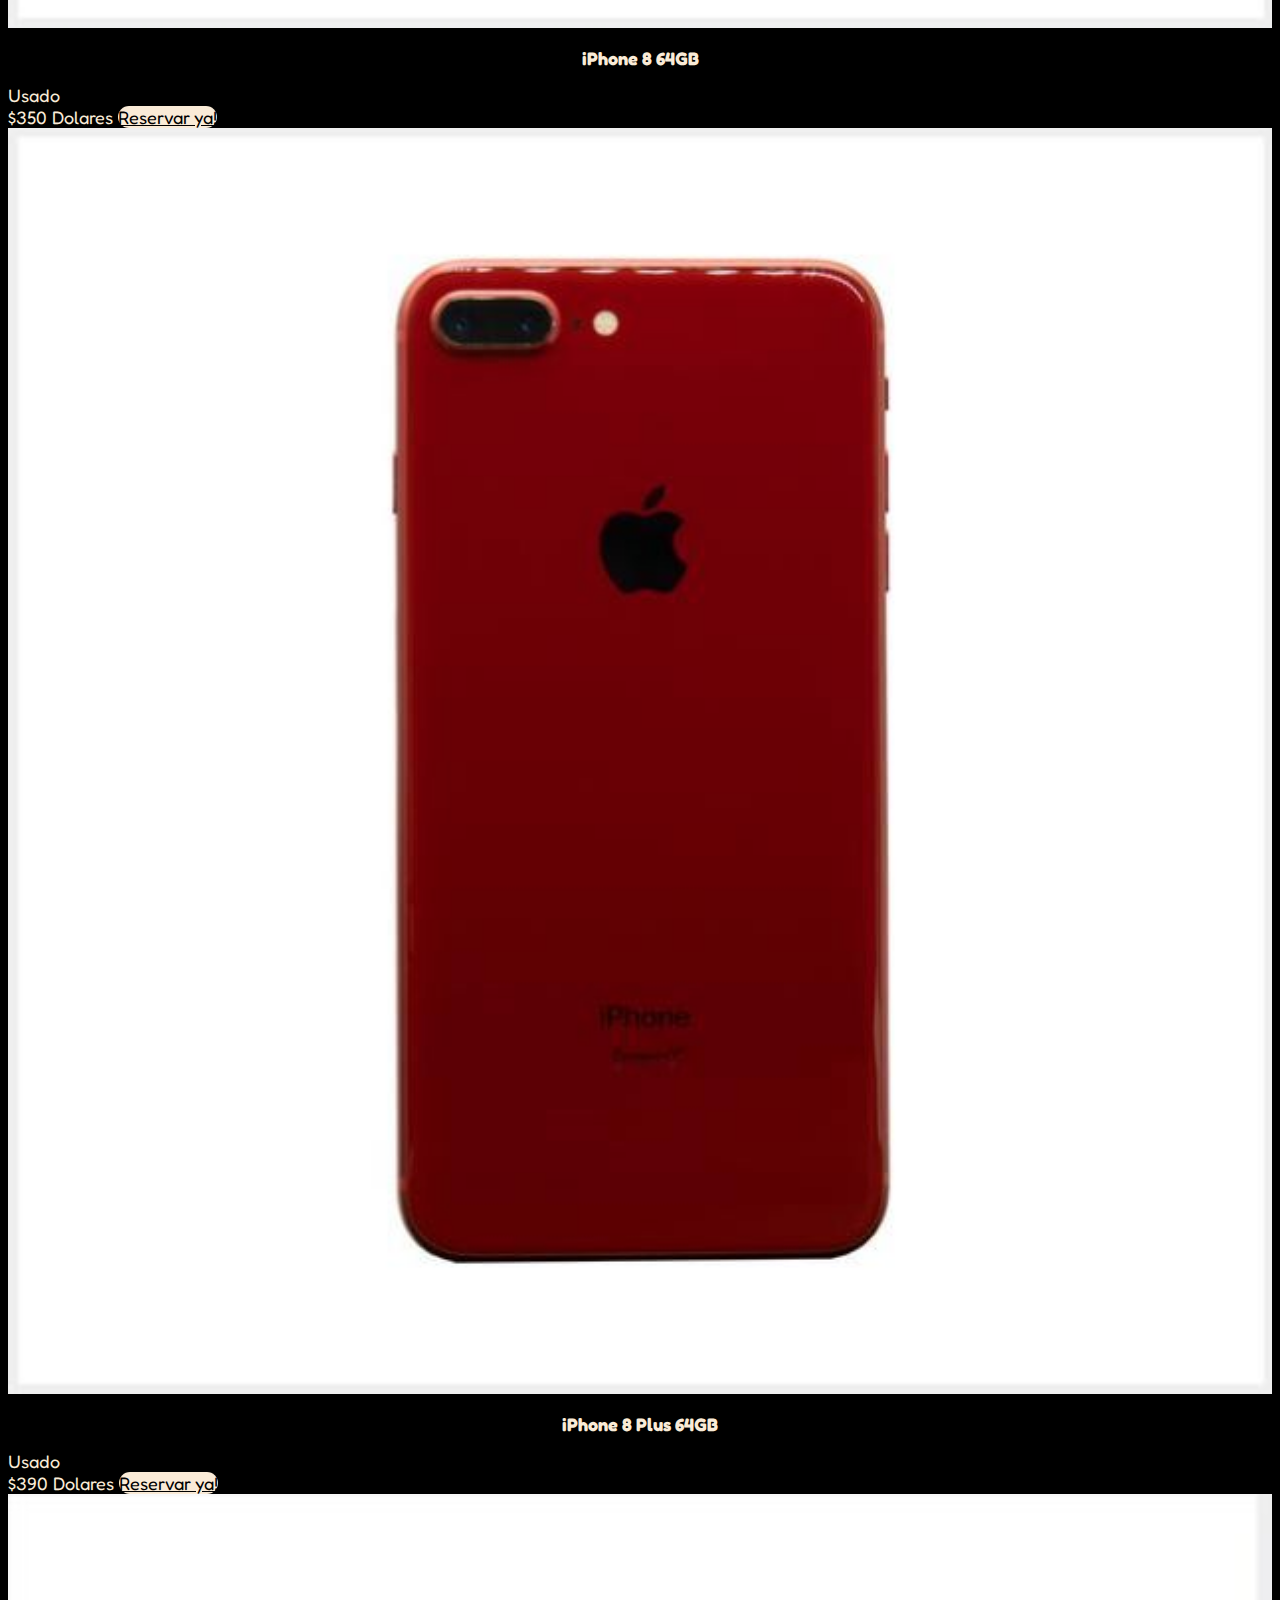
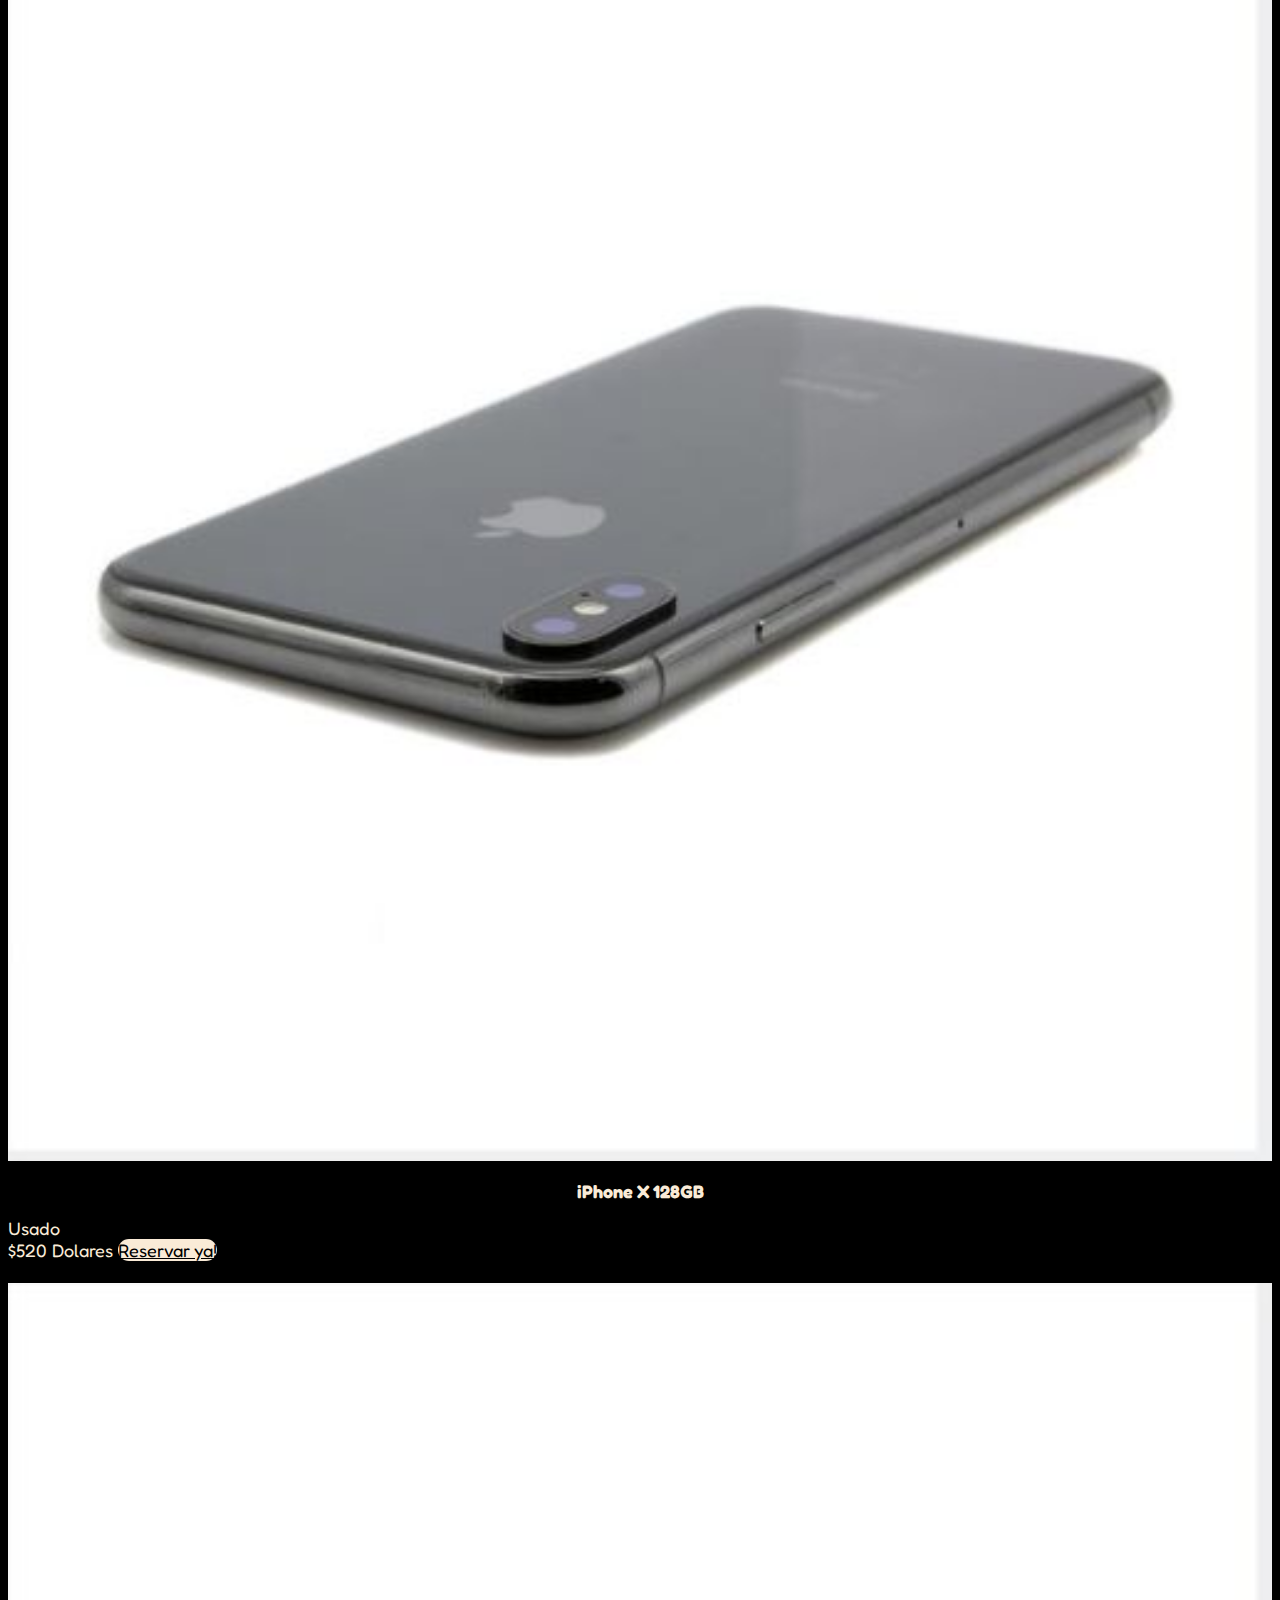
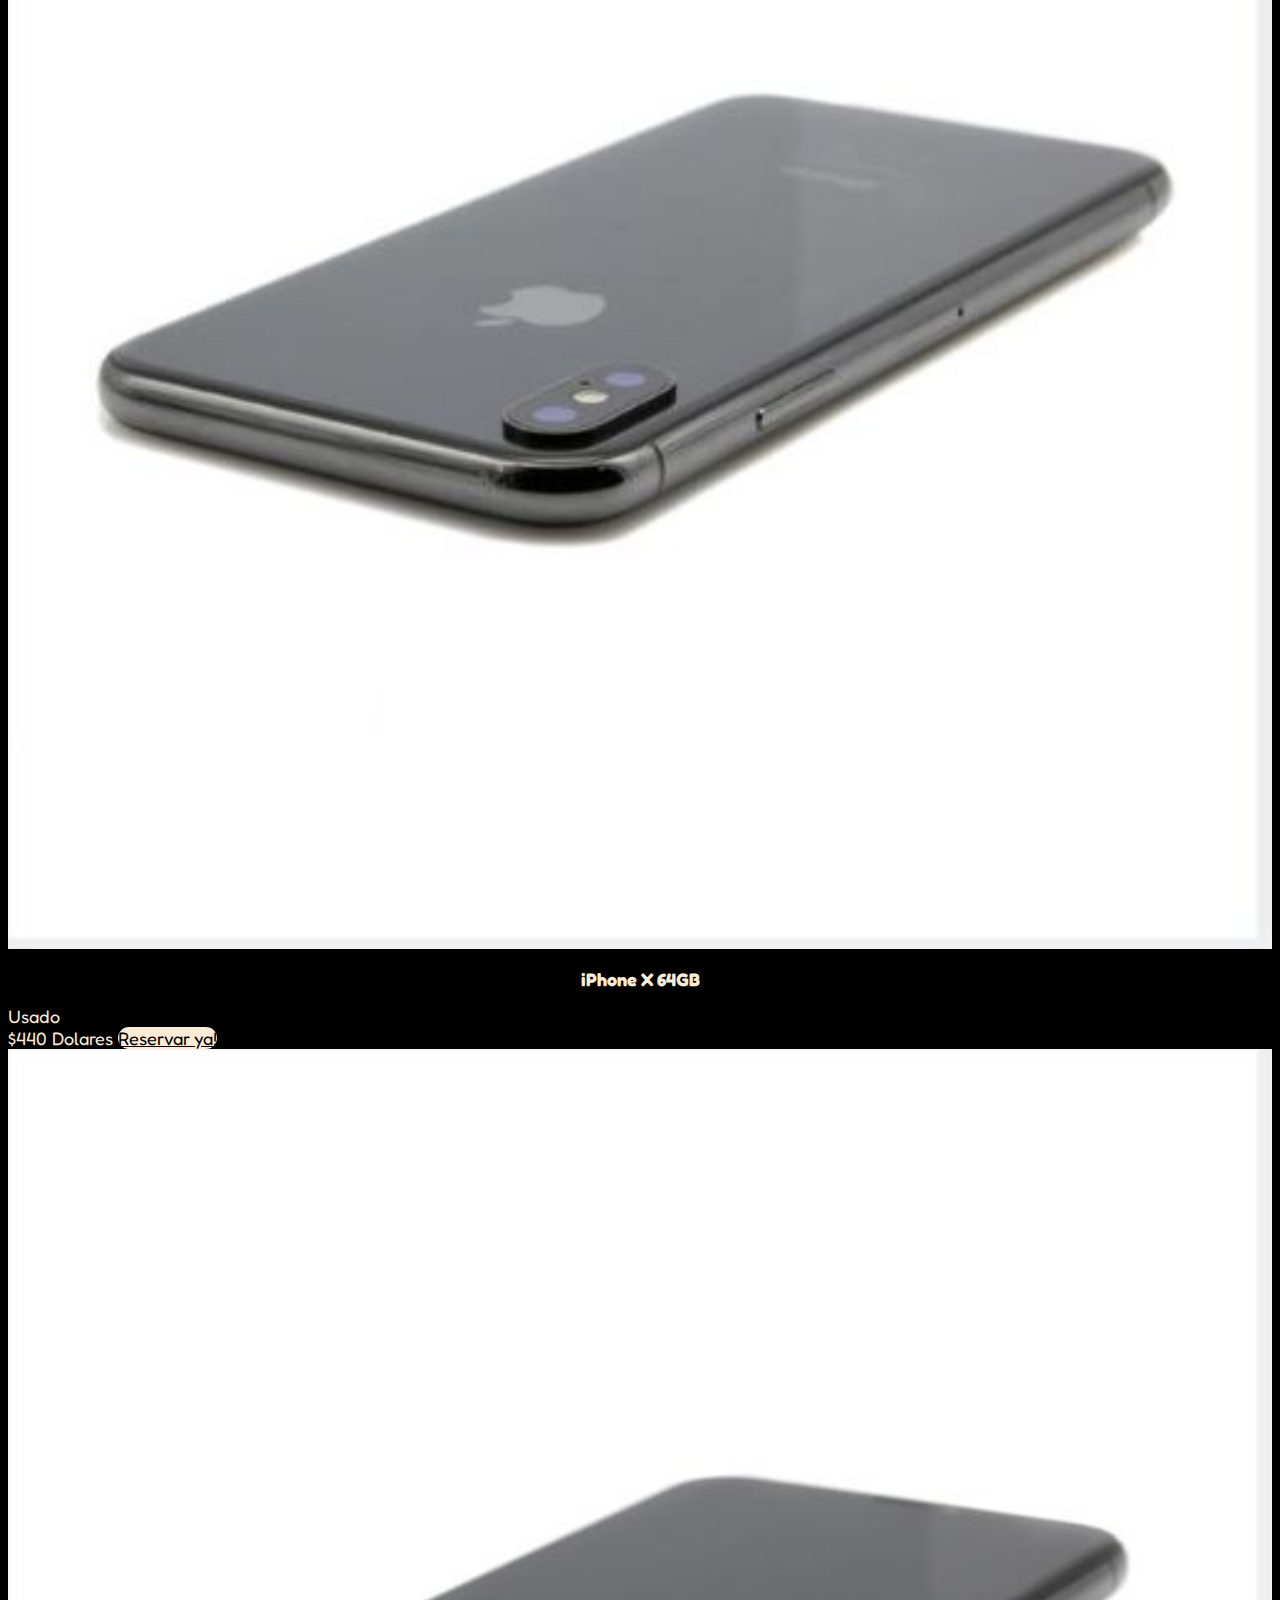
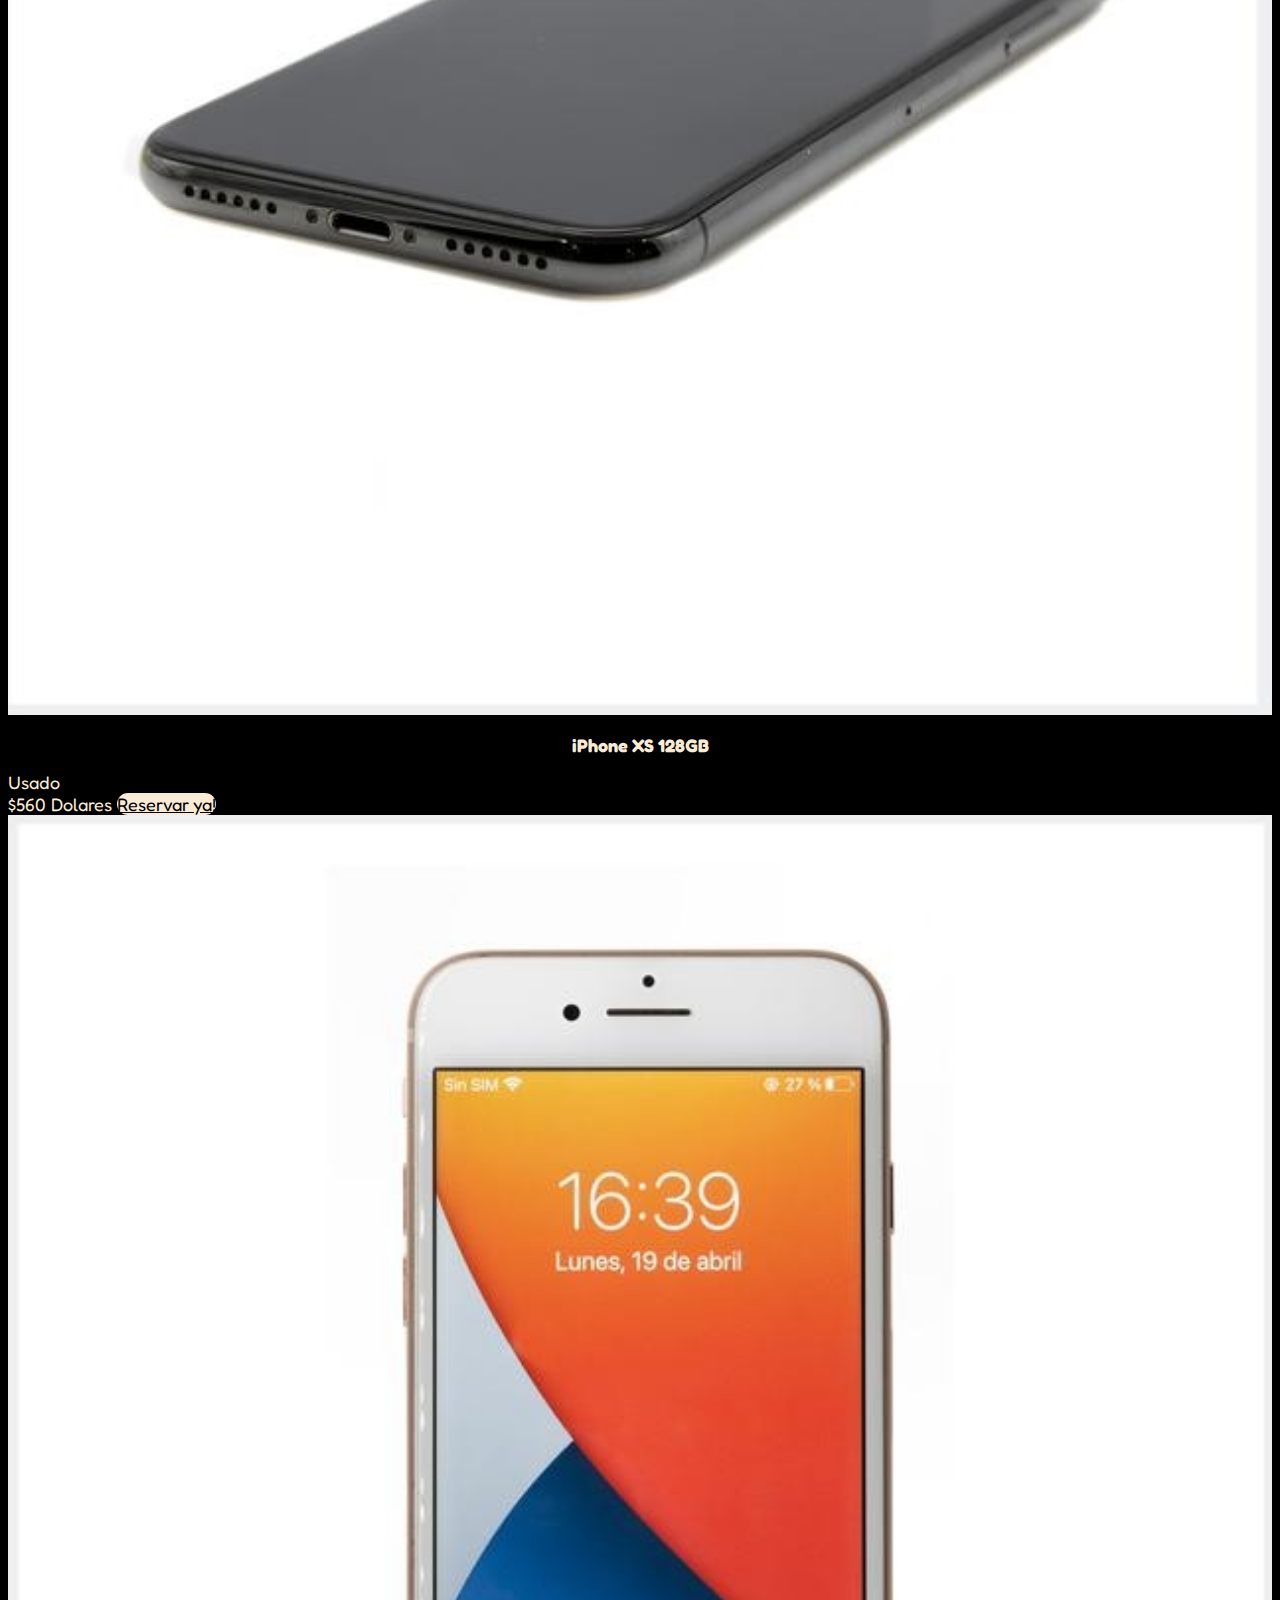
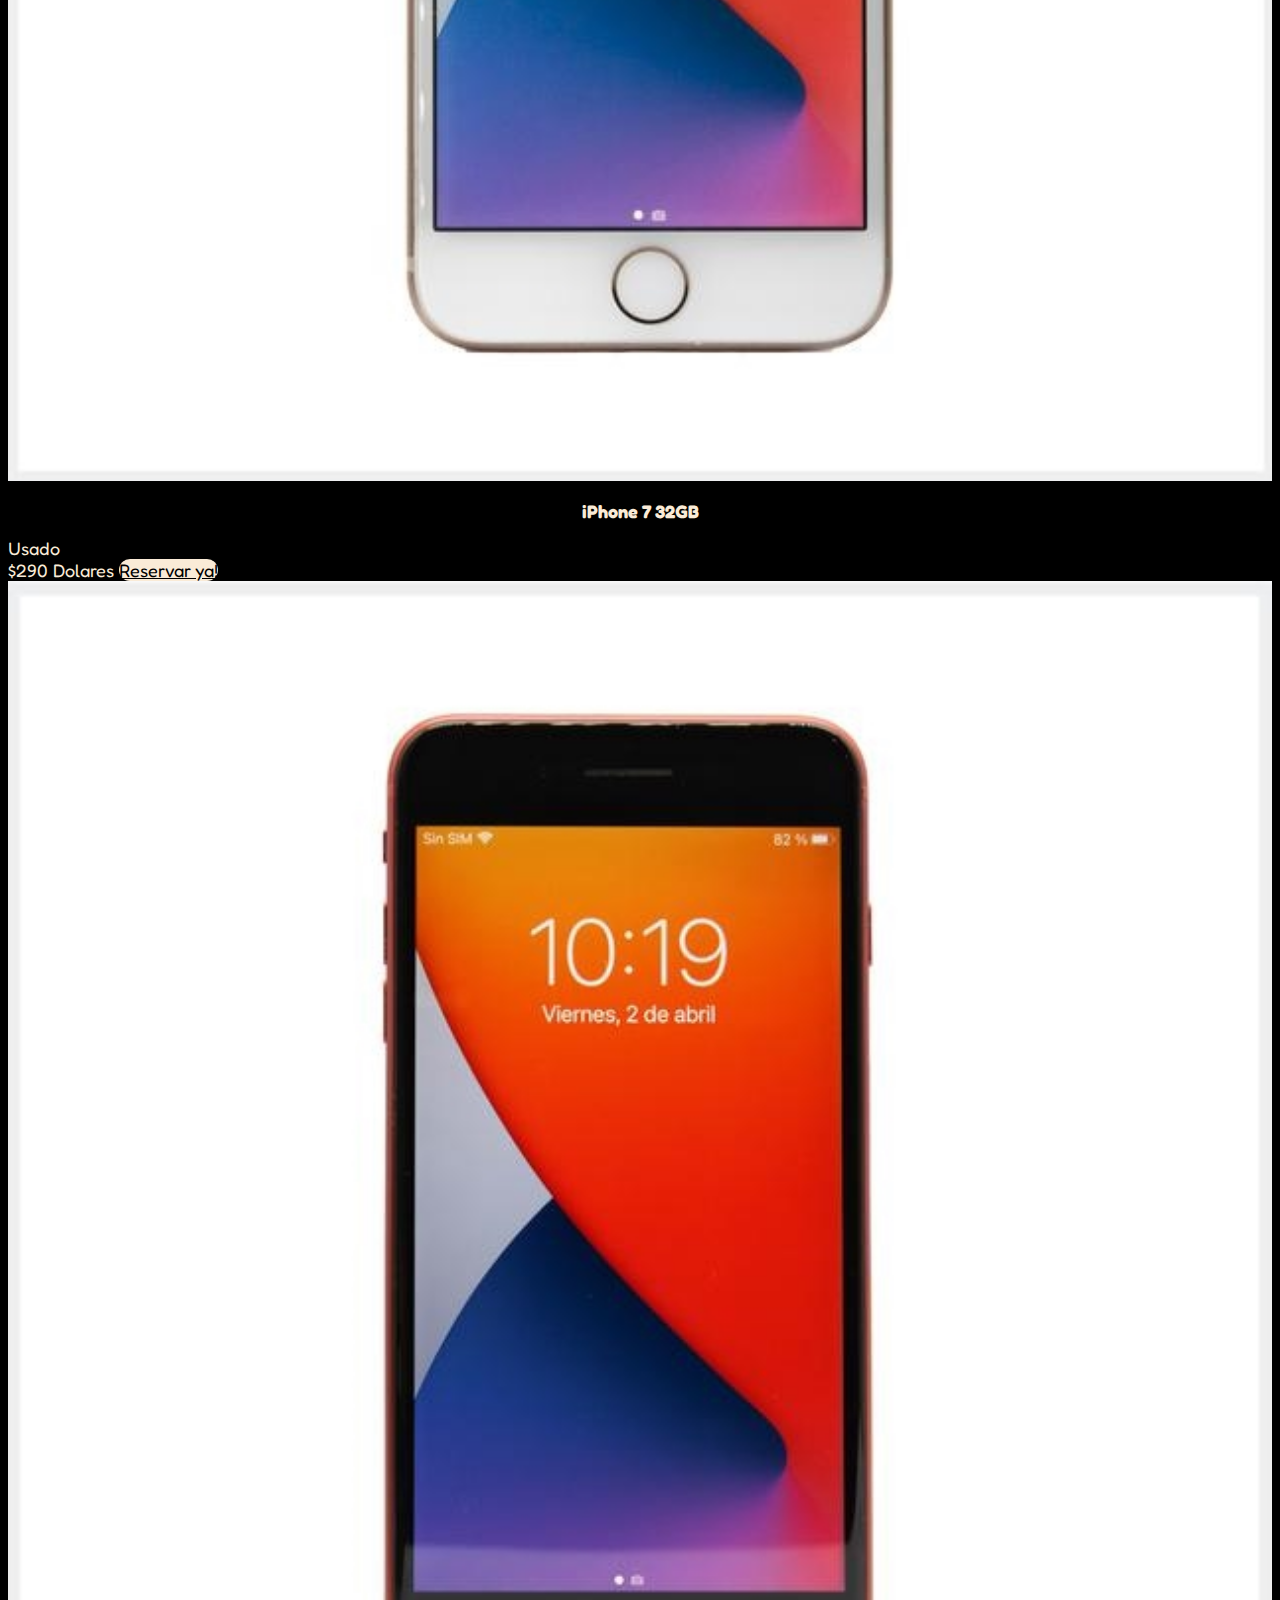
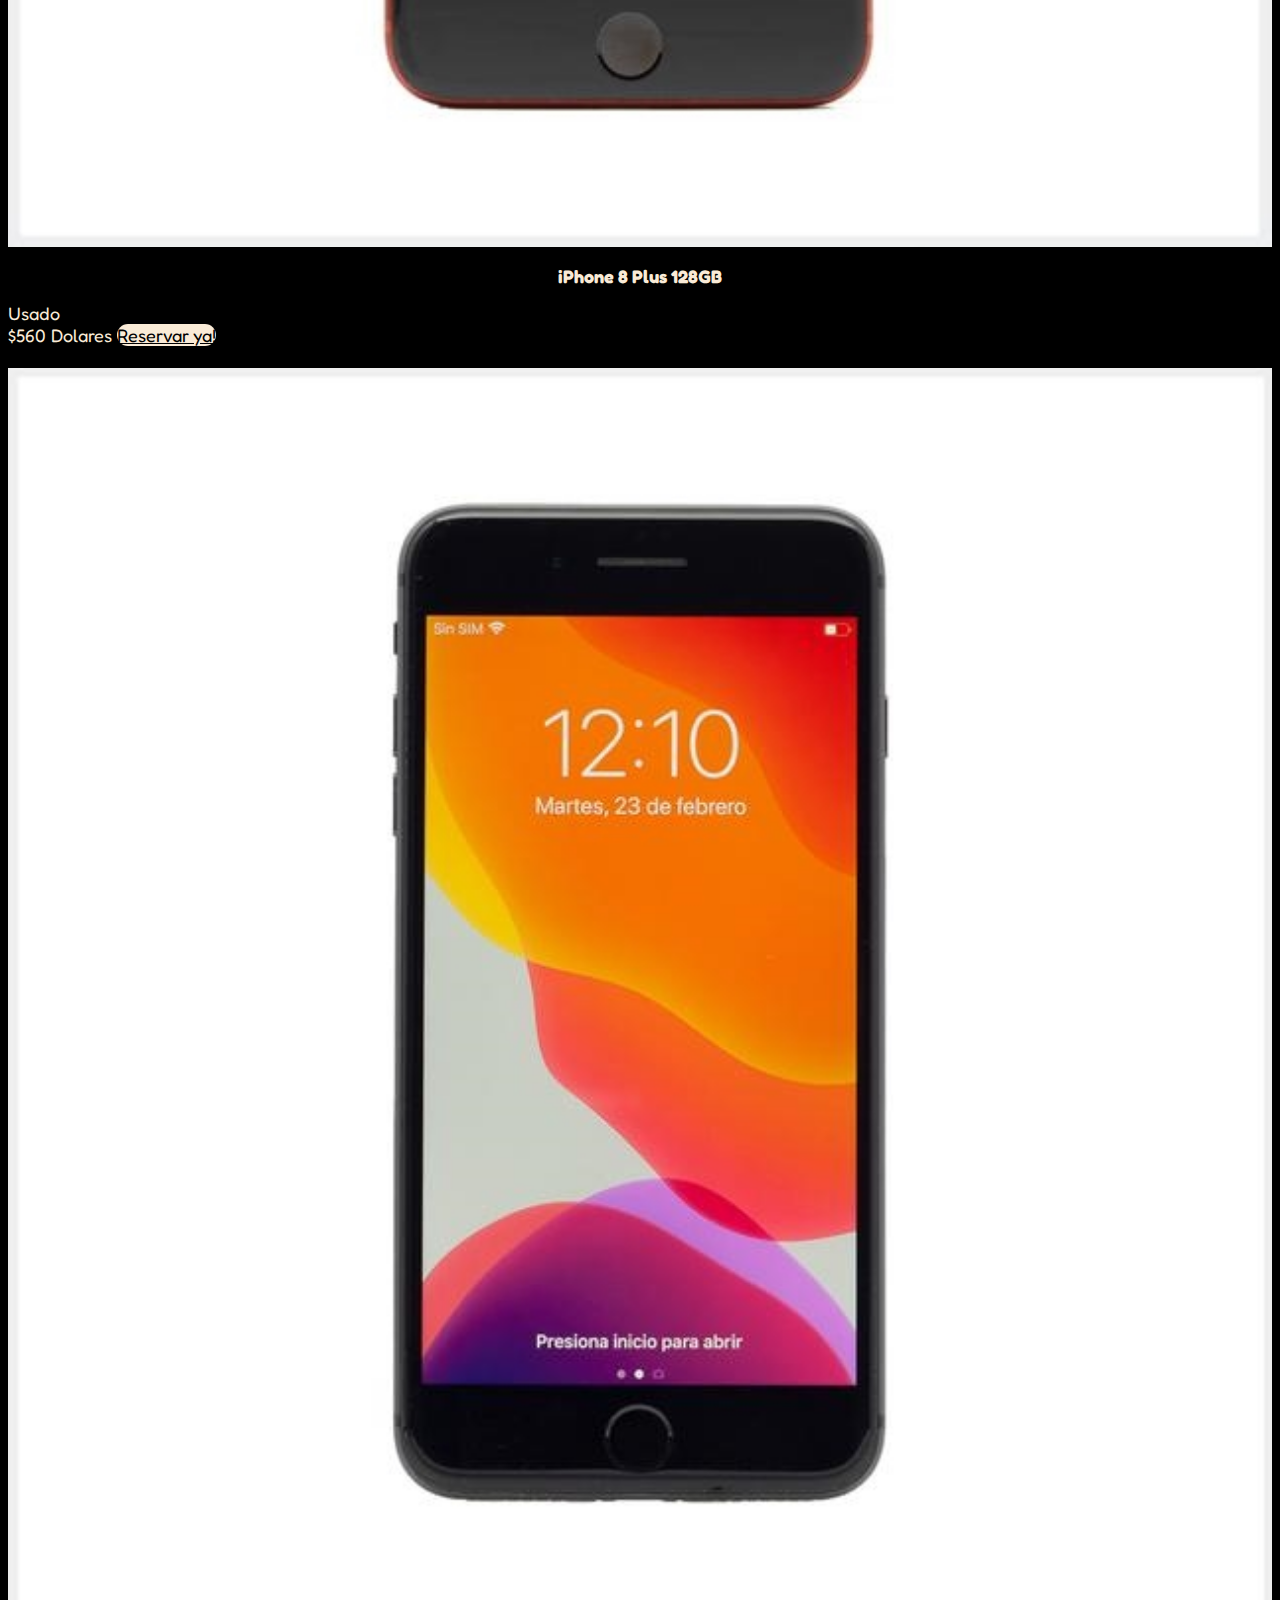
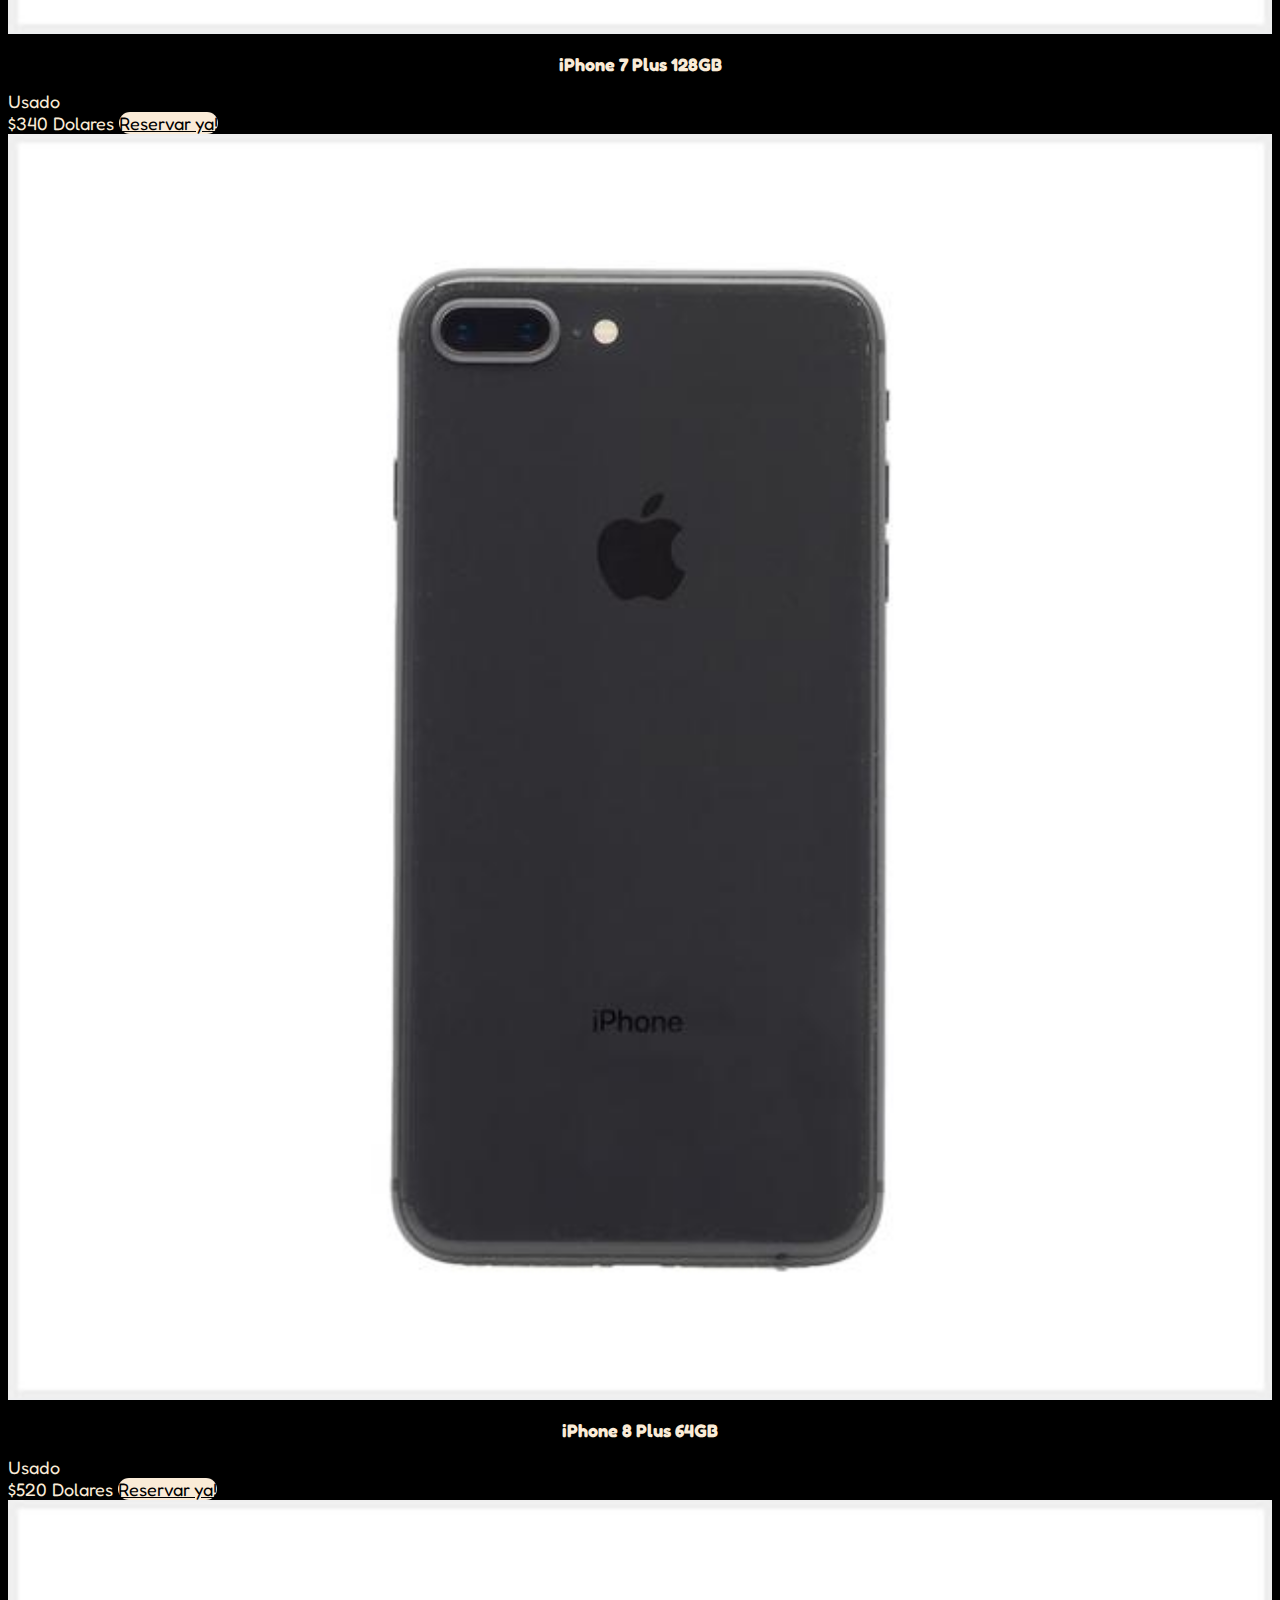
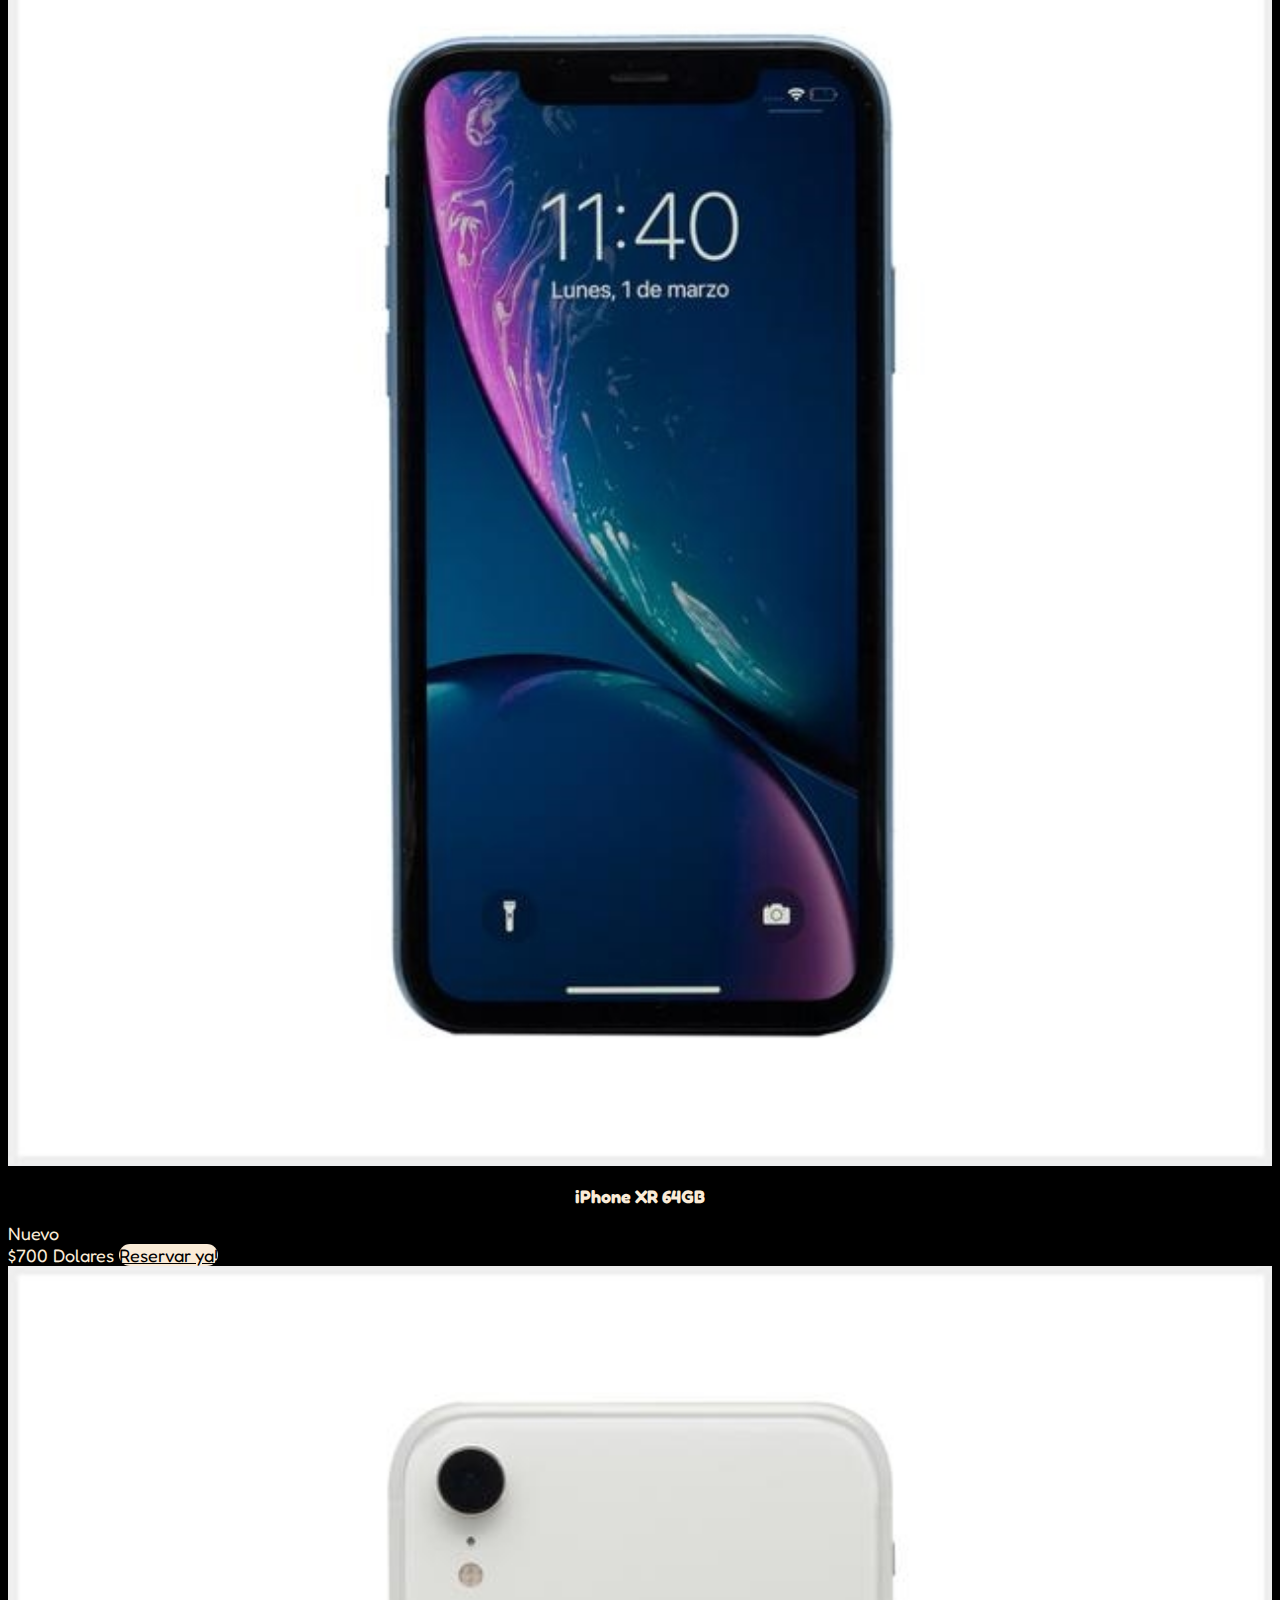
<file: paginas/Productos.html>
<!DOCTYPE html>
<html lang="es">
<head>
    <meta charset="UTF-8">
    <meta http-equiv="X-UA-Compatible" content="IE=edge">
    <meta name="viewport" content="width=device-width, initial-scale=1.0">
    <meta name="description" content="La tienda oficial de Todo Tecno ya esta aqui! Consegui porductos Apple importados al mejor precio desde dispositivos usados o nuevos hasta los productos sellados y listo para utilizarlos.">
    <meta name="keywords" content="Todo Tecno Tienda, iPhone usado, iPhone nuevo, Apple Store, Servicio Tecnico">
    <link href="https://cdn.jsdelivr.net/npm/bootstrap@5.1.3/dist/css/bootstrap.min.css" rel="stylesheet" integrity="sha384-1BmE4kWBq78iYhFldvKuhfTAU6auU8tT94WrHftjDbrCEXSU1oBoqyl2QvZ6jIW3" crossorigin="anonymous">
    <script src="https://cdn.jsdelivr.net/npm/bootstrap@5.1.3/dist/js/bootstrap.bundle.min.js" integrity="sha384-ka7Sk0Gln4gmtz2MlQnikT1wXgYsOg+OMhuP+IlRH9sENBO0LRn5q+8nbTov4+1p" crossorigin="anonymous"></script>
    <link href="../style.css" rel="stylesheet" type="text/css">
    
    
    <title>Todo Tecno / Celulares </title>
</head>
<body style="background-color: black;"> 
    <header>
        <nav><!--MENU NAVEGACION-->
            
                <div class="container titulo" style="background-color: black;">
                    <h1><a href="../index.html"><img src="../imagenes/TodoTecnoLogo1.png" alt="" class=""></a></h1>
                    <div class="d-flex flex-row bd-highlight mb-3 justify-content-around">
                        <div class="p-4 bd-highlight" ><a  class= "nav-texto" href="../index.html">Inicio</a></div>
                        <div class="p-4 bd-highlight" ><a  class= "nav-texto" href="Productos.html">Productos</a></div>
                        <div class="p-4 bd-highlight"><a  class= "nav-texto" href="Nosotros.html">Nosotros</a></div>
                        <div class="p-4 bd-highlight"><a  class= "nav-texto" href="Novedades.html">Novedades</a></div>
                        <div class="p-4 bd-highlight nav-texto"><a  class= "nav-texto" href="FAQ.html">FAQ</a></div>
                    </div>
                    <hr style="color:antiquewhite">
                </div>

        </nav><!--FIN DEL MENU DE NAVEGACION-->
    </header>
    <main>
        <!-- SEARCH BAR -->
        
        
    <div>
        <nav class="navbar navbar-light ">   
                <a class="color-letras ajuste-flex2">Buscas algun modelo en particular?</a>
                    <form class="form-inline flex-search">
                        <input class="form-control mr-sm-3 ajuste-flex " type="search" placeholder="Buscar" aria-label="Search">
                        <button style="background-color:antiquewhite; color:black;" class="btn btn-outline-success my-2 my-sm-3" type="submit">Encontrar</button>
                    </form>
        </nav>
    </div>
        

        <div class="container">

            <!--Espaciado-->
            <br>

            <!--grid-->
            <div class="row justify-content-beetween">
                <div class="col-md-3 col-md-3 tp-4 mobile-productos">
                    <div class="card border-0 mb-grid-gutter">
                            <div class="main-img"><img style="width: 100%"; src="../imagenes/fotosproductos/WhatsApp Image 2022-03-06 at 22.28.45.jpeg" alt="accesorios"></div>
                                <div class="card-body border mt-n1 py-4 text-center">
                                    <h2 class="h5 mb-1 mobile-fontsizeproductos">iPhone X 64GB</h2><span class="d-block mb-3 font-size-xs texto mobile-fontsizeproductos2">Usado <br> <span class="font-weight-semibold mobile-fontsizeproductos2">$450 Dolares
                                    </span></span><a class="btn btn-pill btn-outline-primary btn-sm mobile-fontsizeproductos2 btn-productos " href="https://wa.me/message/X4M3ZJGDLTYEJ1" target="_blank">Reservar ya!</a>
                                </div>
                    </div> 
                </div>

                <div class="col-md-3 col-md-3 tp-4 mobile-productos">
                    <div class="card border-0 mb-grid-gutter">
                            <div class="main-img"><img style="width: 100%"; src="../imagenes/fotosproductos/WhatsApp Image 2022-03-06 at 22.28.45 (1).jpeg" alt="accesorios"></div>
                                <div class="card-body border mt-n1 py-4 text-center">
                                    <h2 class="h5 mb-1 mobile-fontsizeproductos">iPhone 8 64GB</h2><span class="d-block mb-3 font-size-xs texto mobile-fontsizeproductos2">Usado <br> <span class="font-weight-semibold mobile-fontsizeproductos2">$350 Dolares
                                    </span></span><a class="btn btn-pill btn-outline-primary btn-sm mobile-fontsizeproductos2 btn-productos" href="https://wa.me/message/X4M3ZJGDLTYEJ1" target="_blank">Reservar ya!</a>
                                </div>
                    </div>
                </div>


                <div class="col-md-3 col-md-3 tp-4 mobile-productos">
                    <div class="card border-0 mb-grid-gutter">
                            <div class="main-img"><img style="width: 100%"; src="../imagenes/fotosproductos/WhatsApp Image 2022-03-06 at 22.28.46 (1).jpeg" alt="accesorios"></div>
                                <div class="card-body border mt-n1 py-4 text-center">
                                    <h2 class="h5 mb-1 mobile-fontsizeproductos">iPhone 8 Plus 64GB</h2><span class="d-block mb-3 font-size-xs texto mobile-fontsizeproductos2">Usado <br> <span class="font-weight-semibold mobile-fontsizeproductos2">$390 Dolares
                                    </span></span><a class="btn btn-pill btn-outline-primary btn-sm mobile-fontsizeproductos2 btn-productos" href="https://wa.me/message/X4M3ZJGDLTYEJ1" target="_blank">Reservar ya!</a>
                                </div>
                    </div>
                </div>

                <div class="col-md-3 col-sm-6 tp-4 mobile-productos">
                    <div class="card border-0 mb-grid-gutter">
                            <div class="main-img texto"><img style="width: 100%;" src="../imagenes/fotosproductos/WhatsApp Image 2022-03-06 at 22.28.47 (1).jpeg" alt="iPhone Nuevos"></div>

                        <div class="card-body border mt-n1 py-4 text-center">
                            <h2 class="h5 mb-1 mobile-fontsizeproductos">iPhone X 128GB</h2><span class="d-block mb-3 font-size-xs texto mobile-fontsizeproductos2">Usado <br> <span class="font-weight-semibold mobile-fontsizeproductos2">$520 Dolares
                            </span></span><a class="btn btn-pill btn-outline-primary btn-sm mobile-fontsizeproductos2 btn-productos" href="https://wa.me/message/X4M3ZJGDLTYEJ1" target="_blank">Reservar ya!</a>
                        </div>
                            
                    </div>
                </div>
        </div>

            <!--Espaciado-->
            <br>

                <!--SEGUNDO GRID -->
                <div class="row justify-content-between">
                    <div class="col-md-3 col-md-3 tp-4 mobile-productos">
                        <div class="card border-0 mb-grid-gutter">
                                <div class="main-img"><img style="width: 100%"; src="../imagenes/fotosproductos/WhatsApp Image 2022-03-06 at 22.28.47 (1).jpeg" alt="accesorios"></div>
                                    <div class="card-body border mt-n1 py-4 text-center">
                                        <h2 class="h5 mb-1 mobile-fontsizeproductos">iPhone X 64GB</h2><span class="d-block mb-3 font-size-xs texto mobile-fontsizeproductos2">Usado <br> <span class="font-weight-semibold mobile-fontsizeproductos2">$440 Dolares
                                        </span></span><a class="btn btn-pill btn-outline-primary btn-sm mobile-fontsizeproductos2 btn-productos" href="https://wa.me/message/X4M3ZJGDLTYEJ1" target="_blank">Reservar ya!</a>
                                    </div>
                        </div>
                    </div>
    
                    <div class="col-md-3 col-md-3 tp-4 mobile-productos">
                        <div class="card border-0 mb-grid-gutter">
                                <div class="main-img"><img style="width: 100%"; src="../imagenes/fotosproductos/WhatsApp Image 2022-03-06 at 22.28.47.jpeg" alt="accesorios"></div>
                                    <div class="card-body border mt-n1 py-4 text-center">
                                        <h2 class="h5 mb-1 mobile-fontsizeproductos">iPhone XS 128GB</h2><span class="d-block mb-3 font-size-xs texto mobile-fontsizeproductos2">Usado <br> <span class="font-weight-semibold mobile-fontsizeproductos2">$560 Dolares
                                        </span></span><a class="btn btn-pill btn-outline-primary btn-sm mobile-fontsizeproductos2 btn-productos" href="https://wa.me/message/X4M3ZJGDLTYEJ1" target="_blank">Reservar ya!</a>
                                    </div>
                        </div>
                    </div>
    
    
                    <div class="col-md-3 col-sm-6 tp-4 mobile-productos">
                        <div class="card border-0 mb-grid-gutter tp">
                                <div class="main-img"><img style="width: 100%;" src="../imagenes/fotosproductos/WhatsApp Image 2022-03-06 at 22.28.49.jpeg" alt="iPhone Tester"></div>
                            <div class="card-body border mt-n1 py-4 text-center">
                                <h2 class="h5 mb-1 mobile-fontsizeproductos">iPhone 7 32GB</h2><span class="d-block mb-3 font-size-xs texto mobile-fontsizeproductos2">Usado <br> <span class="font-weight-semibold mobile-fontsizeproductos2">$290 Dolares
                                </span></span><a class="btn btn-pill btn-outline-primary btn-sm mobile-fontsizeproductos2 btn-productos" href="https://wa.me/message/X4M3ZJGDLTYEJ1" target="_blank">Reservar ya!</a>
                            </div>
                        </div>
                    </div>
    
                    <div class="col-md-3 col-sm-6 tp-4 mobile-productos">
                        <div class="card border-0 mb-grid-gutter">
                                <div class="main-img texto"><img style="width: 100%;" src="../imagenes/fotosproductos/WhatsApp Image 2022-03-06 at 22.28.50 (1).jpeg" alt="iPhone Nuevos"></div>
    
                            <div class="card-body border mt-n1 py-4 text-center">
                                <h2 class="h5 mb-1 mobile-fontsizeproductos">iPhone 8 Plus 128GB</h2><span class="d-block mb-3 font-size-xs texto mobile-fontsizeproductos2">Usado <br> <span class="font-weight-semibold mobile-fontsizeproductos2">$560 Dolares
                                </span></span><a class="btn btn-pill btn-outline-primary btn-sm mobile-fontsizeproductos2 btn-productos" href="https://wa.me/message/X4M3ZJGDLTYEJ1" target="_blank">Reservar ya!</a>
                            </div>
                                
                        </div>
                    </div>
            </div>

            <!--Espaciado-->
            <br>

                <!--Tercer GRID -->
                <div class="row justify-content-between">
                    <div class="col-md-3 col-md-3 tp-4 mobile-productos">
                        <div class="card border-0 mb-grid-gutter">
                                <div class="main-img"><img style="width: 100%"; src="../imagenes/fotosproductos/WhatsApp Image 2022-03-06 at 22.28.50.jpeg" alt="accesorios"></div>
                                    <div class="card-body border mt-n1 py-4 text-center">
                                        <h2 class="h5 mb-1 mobile-fontsizeproductos">iPhone 7 Plus 128GB</h2><span class="d-block mb-3 font-size-xs texto mobile-fontsizeproductos2">Usado <br> <span class="font-weight-semibold mobile-fontsizeproductos2">$340 Dolares
                                        </span></span><a class="btn btn-pill btn-outline-primary btn-sm mobile-fontsizeproductos2 btn-productos" href="https://wa.me/message/X4M3ZJGDLTYEJ1" target="_blank">Reservar ya!</a>
                                    </div>
                        </div>
                    </div>
    
                    <div class="col-md-3 col-md-3 tp-4 mobile-productos">
                        <div class="card border-0 mb-grid-gutter">
                                <div class="main-img"><img style="width: 100%"; src="../imagenes/fotosproductos/WhatsApp Image 2022-03-06 at 22.28.51 (1).jpeg" alt="accesorios"></div>
                                    <div class="card-body border mt-n1 py-4 text-center">
                                        <h2 class="h5 mb-1 mobile-fontsizeproductos ">iPhone 8 Plus 64GB</h2><span class="d-block mb-3 font-size-xs texto mobile-fontsizeproductos2">Usado <br> <span class="font-weight-semibold mobile-fontsizeproductos2">$520 Dolares
                                        </span></span><a class="btn btn-pill btn-outline-primary btn-sm mobile-fontsizeproductos2 btn-productos" href="https://wa.me/message/X4M3ZJGDLTYEJ1" target="_blank">Reservar ya!</a>
                                    </div>
                        </div>
                    </div>
    
    
                    <div class="col-md-3 col-sm-6 tp-4 mobile-productos">
                        <div class="card border-0 mb-grid-gutter tp">
                                <div class="main-img"><img style="width: 100%;" src="../imagenes/fotosproductos/WhatsApp Image 2022-03-06 at 22.28.55 (1).jpeg" alt="iPhone Tester"></div>
                            <div class="card-body border mt-n1 py-4 text-center">
                                <h2 class="h5 mb-1 mobile-fontsizeproductos">iPhone XR 64GB</h2><span class="d-block mb-3 font-size-xs texto mobile-fontsizeproductos2">Nuevo <br> <span class="font-weight-semibold mobile-fontsizeproductos2">$700 Dolares
                                    </span></span><a class="btn btn-pill btn-outline-primary btn-sm mobile-fontsizeproductos2 btn-productos" href="https://wa.me/message/X4M3ZJGDLTYEJ1" target="_blank">Reservar ya!</a>
                            </div>
                        </div>
                    </div>
    
                    <div class="col-md-3 col-sm-6 tp-4 mobile-productos">
                        <div class="card border-0 mb-grid-gutter">
                                <div class="main-img texto"><img style="width: 100%;" src="../imagenes/fotosproductos/WhatsApp Image 2022-03-06 at 22.28.56.jpeg" alt="iPhone Nuevos"></div>
    
                            <div class="card-body border mt-n1 py-4 text-center">
                                <h2 class="h5 mb-1 mobile-fontsizeproductos">iPhone XR 128GB</h2><span class="d-block mb-3 font-size-xs texto mobile-fontsizeproductos2">Nuevo <br> <span class="font-weight-semibold mobile-fontsizeproductos2">$820 Dolares
                                </span></span><a class="btn btn-pill btn-outline-primary btn-sm mobile-fontsizeproductos2 btn-productos" href="https://wa.me/message/X4M3ZJGDLTYEJ1" target="_blank">Reservar ya!</a>
                            </div>
                                
                        </div>
                    </div>
            </div>

        <nav aria-label="Page navigation example">
            <ul class="pagination justify-content-center p-5 mobile-paginator">
                <li class="page-item mobile-paginator"><a class="page-link mobile-paginator" href="Productos.html">1</a></li>
                <li class="page-item"><a class="page-link mobile-paginator" href="Productos-2.html">2</a></li>
                <li class="page-item"><a class="page-link mobile-paginator" href="Productos-3.html">3</a></li>
                </li>
            </ul>
        </nav>

        <div class="up" id="up"><input type="button" class="text-up"><span class="up-icon"><svg xmlns="http://www.w3.org/2000/svg" viewBox="0 0 384 512"><path d="M352 352c-8.188 0-16.38-3.125-22.62-9.375L192 205.3l-137.4 137.4c-12.5 12.5-32.75 12.5-45.25 0s-12.5-32.75 0-45.25l160-160c12.5-12.5 32.75-12.5 45.25 0l160 160c12.5 12.5 12.5 32.75 0 45.25C368.4 348.9 360.2 352 352 352z"/></svg></span></div>
        <script src= "../js/jquery-3.6.0.min.js"></script>
        <script src= "../js/btnUp.js"></script>

    </main>
    <footer class="main">
        <div class="container main">
            <footer class="py-3 my-4 main">
            <ul class="nav justify-content-center border-bottom pb-3 mb-3 ">
                <li class="nav-item"><a href="index.html" class="nav-link px-2 text-muted">Inicio</a></li>
                <li><a href="paginas/Productos.html" class="nav-link px-2 text-muted">Productos</a></li>
                <li><a href="paginas/Nosotros.html" class="nav-link px-2 text-muted ">Nosotros</a></li>
                <li><a href="paginas/Novedades.html" class="nav-link px-2 text-muted">Novedades</a></li>
                <li><a href="paginas/FAQ.html" class="nav-link px-2 text-muted">FAQ</a></li>
            </ul>


            <div class="container flex-footer mb-4" style="background-color: antiquewhite;">
            <div class="logo-footer marginl flex-footer "><a href="" class="fb-footer"><svg xmlns="http://www.w3.org/2000/svg" fill="currentColor" class="bi bi-facebook" viewBox="0 0 16 16">
                <path d="M16 8.049c0-4.446-3.582-8.05-8-8.05C3.58 0-.002 3.603-.002 8.05c0 4.017 2.926 7.347 6.75 7.951v-5.625h-2.03V8.05H6.75V6.275c0-2.017 1.195-3.131 3.022-3.131.876 0 1.791.157 1.791.157v1.98h-1.009c-.993 0-1.303.621-1.303 1.258v1.51h2.218l-.354 2.326H9.25V16c3.824-.604 6.75-3.934 6.75-7.951z"/>
              </svg></a></div>
            <div class="logo-footer flex-footer"><a href="" class="ig-footer"><svg xmlns="http://www.w3.org/2000/svg" fill="currentColor" class="bi bi-instagram" viewBox="0 0 16 16">
                <path d="M8 0C5.829 0 5.556.01 4.703.048 3.85.088 3.269.222 2.76.42a3.917 3.917 0 0 0-1.417.923A3.927 3.927 0 0 0 .42 2.76C.222 3.268.087 3.85.048 4.7.01 5.555 0 5.827 0 8.001c0 2.172.01 2.444.048 3.297.04.852.174 1.433.372 1.942.205.526.478.972.923 1.417.444.445.89.719 1.416.923.51.198 1.09.333 1.942.372C5.555 15.99 5.827 16 8 16s2.444-.01 3.298-.048c.851-.04 1.434-.174 1.943-.372a3.916 3.916 0 0 0 1.416-.923c.445-.445.718-.891.923-1.417.197-.509.332-1.09.372-1.942C15.99 10.445 16 10.173 16 8s-.01-2.445-.048-3.299c-.04-.851-.175-1.433-.372-1.941a3.926 3.926 0 0 0-.923-1.417A3.911 3.911 0 0 0 13.24.42c-.51-.198-1.092-.333-1.943-.372C10.443.01 10.172 0 7.998 0h.003zm-.717 1.442h.718c2.136 0 2.389.007 3.232.046.78.035 1.204.166 1.486.275.373.145.64.319.92.599.28.28.453.546.598.92.11.281.24.705.275 1.485.039.843.047 1.096.047 3.231s-.008 2.389-.047 3.232c-.035.78-.166 1.203-.275 1.485a2.47 2.47 0 0 1-.599.919c-.28.28-.546.453-.92.598-.28.11-.704.24-1.485.276-.843.038-1.096.047-3.232.047s-2.39-.009-3.233-.047c-.78-.036-1.203-.166-1.485-.276a2.478 2.478 0 0 1-.92-.598 2.48 2.48 0 0 1-.6-.92c-.109-.281-.24-.705-.275-1.485-.038-.843-.046-1.096-.046-3.233 0-2.136.008-2.388.046-3.231.036-.78.166-1.204.276-1.486.145-.373.319-.64.599-.92.28-.28.546-.453.92-.598.282-.11.705-.24 1.485-.276.738-.034 1.024-.044 2.515-.045v.002zm4.988 1.328a.96.96 0 1 0 0 1.92.96.96 0 0 0 0-1.92zm-4.27 1.122a4.109 4.109 0 1 0 0 8.217 4.109 4.109 0 0 0 0-8.217zm0 1.441a2.667 2.667 0 1 1 0 5.334 2.667 2.667 0 0 1 0-5.334z"/>
              </svg></a></div>
            <div class="logo-footer marginr flex-footer"><a href="https://www.instagram.com/todotecnosi/" class="wp-footer"><svg xmlns="http://www.w3.org/2000/svg" fill="currentColor" class="bi bi-whatsapp" viewBox="0 0 16 16">
                <path d="M13.601 2.326A7.854 7.854 0 0 0 7.994 0C3.627 0 .068 3.558.064 7.926c0 1.399.366 2.76 1.057 3.965L0 16l4.204-1.102a7.933 7.933 0 0 0 3.79.965h.004c4.368 0 7.926-3.558 7.93-7.93A7.898 7.898 0 0 0 13.6 2.326zM7.994 14.521a6.573 6.573 0 0 1-3.356-.92l-.24-.144-2.494.654.666-2.433-.156-.251a6.56 6.56 0 0 1-1.007-3.505c0-3.626 2.957-6.584 6.591-6.584a6.56 6.56 0 0 1 4.66 1.931 6.557 6.557 0 0 1 1.928 4.66c-.004 3.639-2.961 6.592-6.592 6.592zm3.615-4.934c-.197-.099-1.17-.578-1.353-.646-.182-.065-.315-.099-.445.099-.133.197-.513.646-.627.775-.114.133-.232.148-.43.05-.197-.1-.836-.308-1.592-.985-.59-.525-.985-1.175-1.103-1.372-.114-.198-.011-.304.088-.403.087-.088.197-.232.296-.346.1-.114.133-.198.198-.33.065-.134.034-.248-.015-.347-.05-.099-.445-1.076-.612-1.47-.16-.389-.323-.335-.445-.34-.114-.007-.247-.007-.38-.007a.729.729 0 0 0-.529.247c-.182.198-.691.677-.691 1.654 0 .977.71 1.916.81 2.049.098.133 1.394 2.132 3.383 2.992.47.205.84.326 1.129.418.475.152.904.129 1.246.08.38-.058 1.171-.48 1.338-.943.164-.464.164-.86.114-.943-.049-.084-.182-.133-.38-.232z"/>
              </svg>
              </svg></a></div>
            </div>


            <p class="text-center ">© 2022 Todo Tecno Company</p>
            </footer>
        </div>
    </footer>
    
</body>
</html>
</file>
<file: style.css>
@import url('https://fonts.googleapis.com/css2?family=Fredoka&display=swap');

*{
font-family: 'Fredoka', sans-serif;
font-size: 18px;
}

.ajuste-nosotros{
  margin-left: 10%;
  margin-right: 10%;
  margin-bottom: 5%;
  text-decoration: underline #fae173;
  font-size: 34px;
}

.diseno-form{

  background-color: black;
  color: antiquewhite;
  padding: 5%;
  border-radius: 30%;
}



body {
    background-color: Black;
  }
  
  body header nav div {
    padding-top: 0.5%;
    text-align: center;
    text-decoration: none;
    background-color: Black;
  }
  
  body header nav div div div a {
    text-decoration: none;
    color: antiquewhite;
    font-size: 26px;
    transition: 0.4s;
  }
  
  body header nav div div div a:hover {
    color: #fae173;
    font-size: 24px;
    transition: 0.6s;
    z-index: 4;
  }
  
  body header nav div h1 a {
    text-decoration: none;
    color: antiquewhite;
    font-size: 28px;
    list-style: none;
    z-index: 3;
  }
  
  body header nav div h1 a img {
    -webkit-box-align: center;
        -ms-flex-align: center;
            align-items: center;
    width: 12%;
    height: 12%;
    transition: 0.6s;
  }

  body header nav div h1 a img:hover {
    -webkit-box-align: center;
        -ms-flex-align: center;
            align-items: center;
    width: 16%;
    height: 16%;
    transition: 0.6s;
  }
  
  body header nav div h1 a:hover {
    color: #fae173;
  }
  
  body main {
    max-width: 100%;
    max-height: 100%;
  }
  
  body main h1 {
    -webkit-text-decoration: underline 2px;
            text-decoration: underline 2px;
    color: antiquewhite;
    text-align: center;
  }
  
  body main p {
    color: antiquewhite;
  }
  
  body main h2 {
    color: antiquewhite;
  }
  
  body main div div div div div h2 {
    text-align: center;
    color: antiquewhite;
  }
  
  body main div div div div div span {
    text-align: center;
    color: antiquewhite;
  }
  
  div {
    background-color: Black;
  }
  
  div div {
    background-color: Black;
  }
  
  div div div div h5 {
    color: antiquewhite;
  }
  
  div div div div p {
    color: antiquewhite;
  }
  
  div div div div a {
    -webkit-box-align: center;
        -ms-flex-align: center;
            align-items: center;
  }
  
  footer {
    background-color: antiquewhite;
  }
  /*# sourceMappingURL=style.css.map */

  /*//////////////////////////////
  ////////---------CLASES--------//////////////////
  ///////////////////////////////*/




.flex-search{
  margin-right: 8%;
  color: antiquewhite;
  background-color: black;
  display: flex;
  flex-direction: row;
  justify-content: space-between;
  text-align: center;

}

.ajuste-flex{
  margin-top: 4%;
  margin-bottom: 5%;
  margin-right: 8%;
}

.ajuste-flex2{
  margin-left:8%;
  }


.color-letras{
  color:antiquewhite;
  font-size: 28px;
  text-decoration: none;
}


  .btn {
    -webkit-border-radius: 20px;
    -moz-border-radius: 20px;
    border-radius: 20px;  
    background-color: rgb(104, 99, 99);
    border: 0px;
}

.btn-ig{
    color: aliceblue;
    background-color: rgb(104, 99, 99);
    
}

.btn-productos{
  background-color: antiquewhite;
  color: black;
  font-size: large;

}

.btn-productos:hover{
  color: black;
  background-color: rgb(247, 199, 136);
}

.svg-mod{
    color: white;
}
  
.btn-ig:hover{
    background-color:rgb(193, 104, 238);
}

.paginator-mod{
 border-radius: 500%;   
}

.acordion-mod:hover{
    color: black;
    background-color: antiquewhite;

}

.texto-nosotros{
  font-size: 24px;}

.text-FAQ{
  text-decoration: none;
  color: white;
  font-weight: bold;
}

.text-FAQ:hover{
  color: rgb(247, 199, 136);
}

.carrusel-pc{
  width: 80%; height: 100%; display: block; margin: auto;
}

.buble-wp {
  background-color: rgb(27, 190, 6);
  width: 55px;
  height: 55px;
  border-radius: 50%;
  border: transparent 0.5px solid;
  position: fixed;
  transition: 0.4s;
  bottom: 5%;
  right: 2%;
  z-index: 100;
  display: flex;
  align-items:center;
  justify-content:center;}

.buble-wp-ajuste{
  width: 58px;
  height: 58px;
  background-color: rgb(1, 226, 84);
  color: white;
  position: absolute;
  top: 50%;
  left: 50%;
  margin: -29px 0 0 -29px;
  transition: 0.4s;

  
}


.buble-wp-ajuste:hover{
  width: 65px;
  height: 65px;
  transition: 0.4s;
  background-color: rgb(1, 226, 84);
  color: white;
  position: absolute;
  top: 50%;
  left: 50%;
  margin: -29px 0 0 -29px;
}


.up{
  align-items: center;
  display: none;
  position: fixed;
  background-color: transparent;
  height: 00px;
  width: 00px;
  cursor: pointer;
  border-radius: 50%;
  padding: 1%;
  right: 1%;
  bottom: 7%;

}

.up .text-up{
  border: none;
  background-color: none;
  outline: none;
  cursor: pointer;
  color: black;
  float: right;
  padding: 0;
  font-size: 16px;
  line-height: 30px;
  width: 0px;
  transition: 0.4s;

}

.up .up-icon{
  background-color: antiquewhite;
  color: #fae173;
  font-size: 20px;
  float: right;
  width: 30px;
  height: 30px;
  border-radius: 50%;
  display: flex;
  justify-content: center;
  transition: 0.4s;

}


.up:hover > .up-icon{
  background-color: aliceblue;
}


.flex-footer{

  display: flex;
  flex-direction: row;
  justify-content: space-around;

  
}

.logo-footer{
  background-color: transparent;
  width: 50px;
  height:50.25px;
  align-items: center;
}

.marginl{
  margin-left: 40%;
}

.marginr{
  margin-right: 40%;
}

.wp-footer{
  text-decoration: none;
  color:black;
  height:26px;
  width: 26px;
}

.ig-footer{
  text-decoration: none;
  color:black;
  height:26px;
  width: 26px;
}

.fb-footer{
  text-decoration: none;
  color:black;
  height:26px;
  width: 26px ;
}

.wp-footer:hover{
  text-decoration: none;
  color:black;
}

.ig-footer:hover{
  text-decoration: none;
  color:black;
}

.fb-footer:hover{
  text-decoration: none;
  color:black;
}



.ajuste-flex2{
  text-decoration:none;
}

.ajuste-flex2:hover{
  color: antiquewhite;
}


.texto-nov{
  font-size: 22px;
  margin-top: 12%;
}

.ajuste-acordion{
  margin-left: 7%;
  margin-right: 7%;
  
}

/*------------------------------------*/







/*----ajuste-JQ-------------*/
/*---MJQuery-------*/


@media screen and (max-width: 1024px){


  *{
    font-family: 'Fredoka', sans-serif;
    font-size: x-small;
    padding-left: 0%; 
    }
    
    .texto-nov{
      margin-top: 0%;
      font-size: 20px;
      padding: 5%;
      
    }

    .ajuste-border-video{
      border: 2px solid antiquewhite;
      margin-top: 5%;
      margin: 3%;
    }



  

@media screen and (max-width: 767px){


  *{
    font-family: 'Fredoka', sans-serif;
    font-size: x-small;
    padding-left: 0%; 
    }
    
    .texto-nov{
      font-size: 12px;
      margin-top: 5%;
      padding-left: 9%;
      margin-right: 20%;
    }

    .ajuste-border-video{
      border: 2px solid antiquewhite;
      margin-top: 5%;
      
    }



    main{
      overflow-x: hidden;
    }



    .ajuste-JQ{
      overflow-x: hidden;
      height: 45%;
      width: 100%;
    }
 
    body {
        background-color: Black;
        overflow-x: hidden;
        margin-left:4%;

      }
      
      body header nav div {
        padding-top: 0.5%;
        text-align: center;
        text-decoration: none;
        background-color: Black;
        margin-left: -2%;
        margin-right:-2%;
        overflow: hidden;
      }
      
      body header nav div div div a {
        text-decoration: none;
        color: antiquewhite;
        font-size: 18px;
      }
      
      body header nav div div div a:hover {
        color: #fae173;
        font-size: 20px;
      }
      
      body header nav div h1 a {
        text-decoration: none;
        color: antiquewhite;
        font-size: 16px;
        list-style: none;
      }
      
      body header nav div h1 a img {
        -webkit-box-align: center;
            -ms-flex-align: center;
                align-items: center;
        width: 15%;
        height: 15%;
      }
      
      body header nav div h1 a:hover {
        color: #fae173;
        font-size: 18px;
      }
      
      body main {
        margin-top: -5%;
        max-width: 100%;
        max-height: 100%;
        margin-left: 0%;
      }
      
      body main h1 {
        -webkit-text-decoration: underline 2px;
                text-decoration: underline 2px;
        color: antiquewhite;
        text-align: center;
      }
      
      body main p {
        color: antiquewhite;
      }
      
      body main h2 {
        color: antiquewhite;
      }
      
      body main div div div div div h2 {
        text-align: center;
        color: antiquewhite;
      }
      
      body main div div div div div span {
        text-align: center;
        color: antiquewhite;
      }
      
      div {
        background-color: Black;
        padding: 1%;
        
      }
      
      div div {
        background-color: Black;
        padding-top: 1%;
      }
      
      div div div div h5 {
        color: antiquewhite;
      }
      
      div div div div p {
        color: antiquewhite;
      }
      
      div div div div a {
        -webkit-box-align: center;
            -ms-flex-align: center;
                align-items: center;
      }
      
      footer {
        background-color: antiquewhite;
      }

      .mobile-productos{
        padding-left: 10%;
        padding-right: 10%;
        padding-bottom: 2.5%;
        padding-top: 2.5%;
      }

      .mobile-paginator{
        font-size: x-large;
      }

      .mobile-fontsizeproductos{
        font-size: 25px;
      }
      
      .mobile-fontsizeproductos2{
        font-size: 20px;
      }

      .carrusel-pc{
        width: 100%; height: 100%;
      }

      .up{
        align-items: center;
        display: none;
        position: fixed;
        background-color: transparent;
        height: 00px;
        width: 00px;
        border-radius: 50%;
        padding: 1%;
        right: 0.5%;
        bottom: 7%;
      
      }
      
      .up .text-up{
        border: none;
        background-color: none;
        outline: none;
        color: black;
        float: right;
        padding: 0;
        font-size: 16px;
        line-height: 30px;
        width: 0px;
        transition: 0.4s;
      
      }
      
      .up .up-icon{
        background-color: antiquewhite;
        color: #fae173;
        font-size: 20px;
        float: right;
        width: 30px;
        height: 30px;
        border-radius: 50%;
        display: flex;
        justify-content: center;
        transition: 0.4s;
        overflow: hidden;
      
      }
      
      .up:hover > .text-up{
        width: 150px;
        padding: 0 6px;
      
      }
      
      .up:hover > .up-icon{
        background-color: aliceblue;
      }

      

            
      

    @media screen and (min-width: 320px) {
      *{
        padding-left: 0%;

      }

      .ajuste-acordion{
        margin-left: 5%;
      }

      body{
        margin-right: 5%;
      }

      body header nav div div div a {
        text-decoration: none;
        color: antiquewhite;
        font-size: 13px;
        margin-left: 1%;
      }

      .flex-search{
        margin-bottom: -5%;
        display: block;
        margin-top: auto;
        margin-left: auto;
        margin-right: auto;
        color: antiquewhite;
        background-color: black;
        display: flex;
        flex-direction: row;
        justify-content: space-around;
      
      }
      
      .ajuste-flex{
        margin-top: 5%;
        margin-bottom: 5%;
        margin-right: 4%;
      }
      
      .ajuste-flex2{
      margin-left: 20%;
      }
      
      
      
      .color-letras{
        margin-top: 5%;
        color:antiquewhite;
        font-size: 20px;
        text-decoration: none;
      }
  
      .flex-footer{

        display: none;
        flex-direction: row;
        justify-content: space-around;

        
      }

      .logo-footer{
        display: none;
        background-color: white;
        width: 30px;
        height:30px;
        border-radius: 50%;
        border: black 1px solid;
      }

      .marginl{
        margin-left: 20%;
        display: none;
      }

      .marginr{
        margin-right: 20%;
        display: none;
      }

      .wp-footer{
        text-decoration: none;
        color:black;
        height:19px;
        width: 20px;
      }

      .ig-footer{
        text-decoration: none;
        color:black;
        height:21px;
        width: 22px;
        display: none;
      }

      .fb-footer{
        text-decoration: none;
        color:black;
        height:22px;
        width: 22px;
        display: none;
      }

      .wp-footer:hover{
        text-decoration: none;
        color:black;
        display: none;
      }

      .logo-footer:hover{
        background-color: #fae173;;
        width: 25px;
        height:25.12px;
        border-radius: 50%;
        border: black 1px solid;
        display: none;

        

      }

      .texto-nov{
        font-size: 10px;
        margin-top: 0%;
        padding-left: 10%;
        margin-right: 10%;
      }
  
      .ajuste-border-video{
        border: 3px solid antiquewhite;
        margin-top: 2%;
        margin-left: -1%;
        
        
      }
  
  
      .ajuste-JQ{
        overflow-x: hidden;
        height: 55%;
        width: 100%;
        
      }

      .ajuste-JQ2{
        padding-right: 1%;
        padding-left: 3%;
        
      }

      .flex-search{
        margin-right: 8%;
        color: antiquewhite;
        background-color: black;
        display: none;
        flex-direction: row;
        justify-content: space-between;
        text-align: center;
      
      }
      
      .ajuste-flex{
        margin-top: 4%;
        margin-bottom: 5%;
        margin-right: 8%;
        display: none;
      }
      
      .ajuste-flex2{
        margin-left:7%;
        display: none;
        }
      
      .ajuste-nosotros{
        font-size: 20px;
        padding-bottom: 9%;
        margin-top: -4%;
      }
  



      


      
    }

  }
}
</file>
